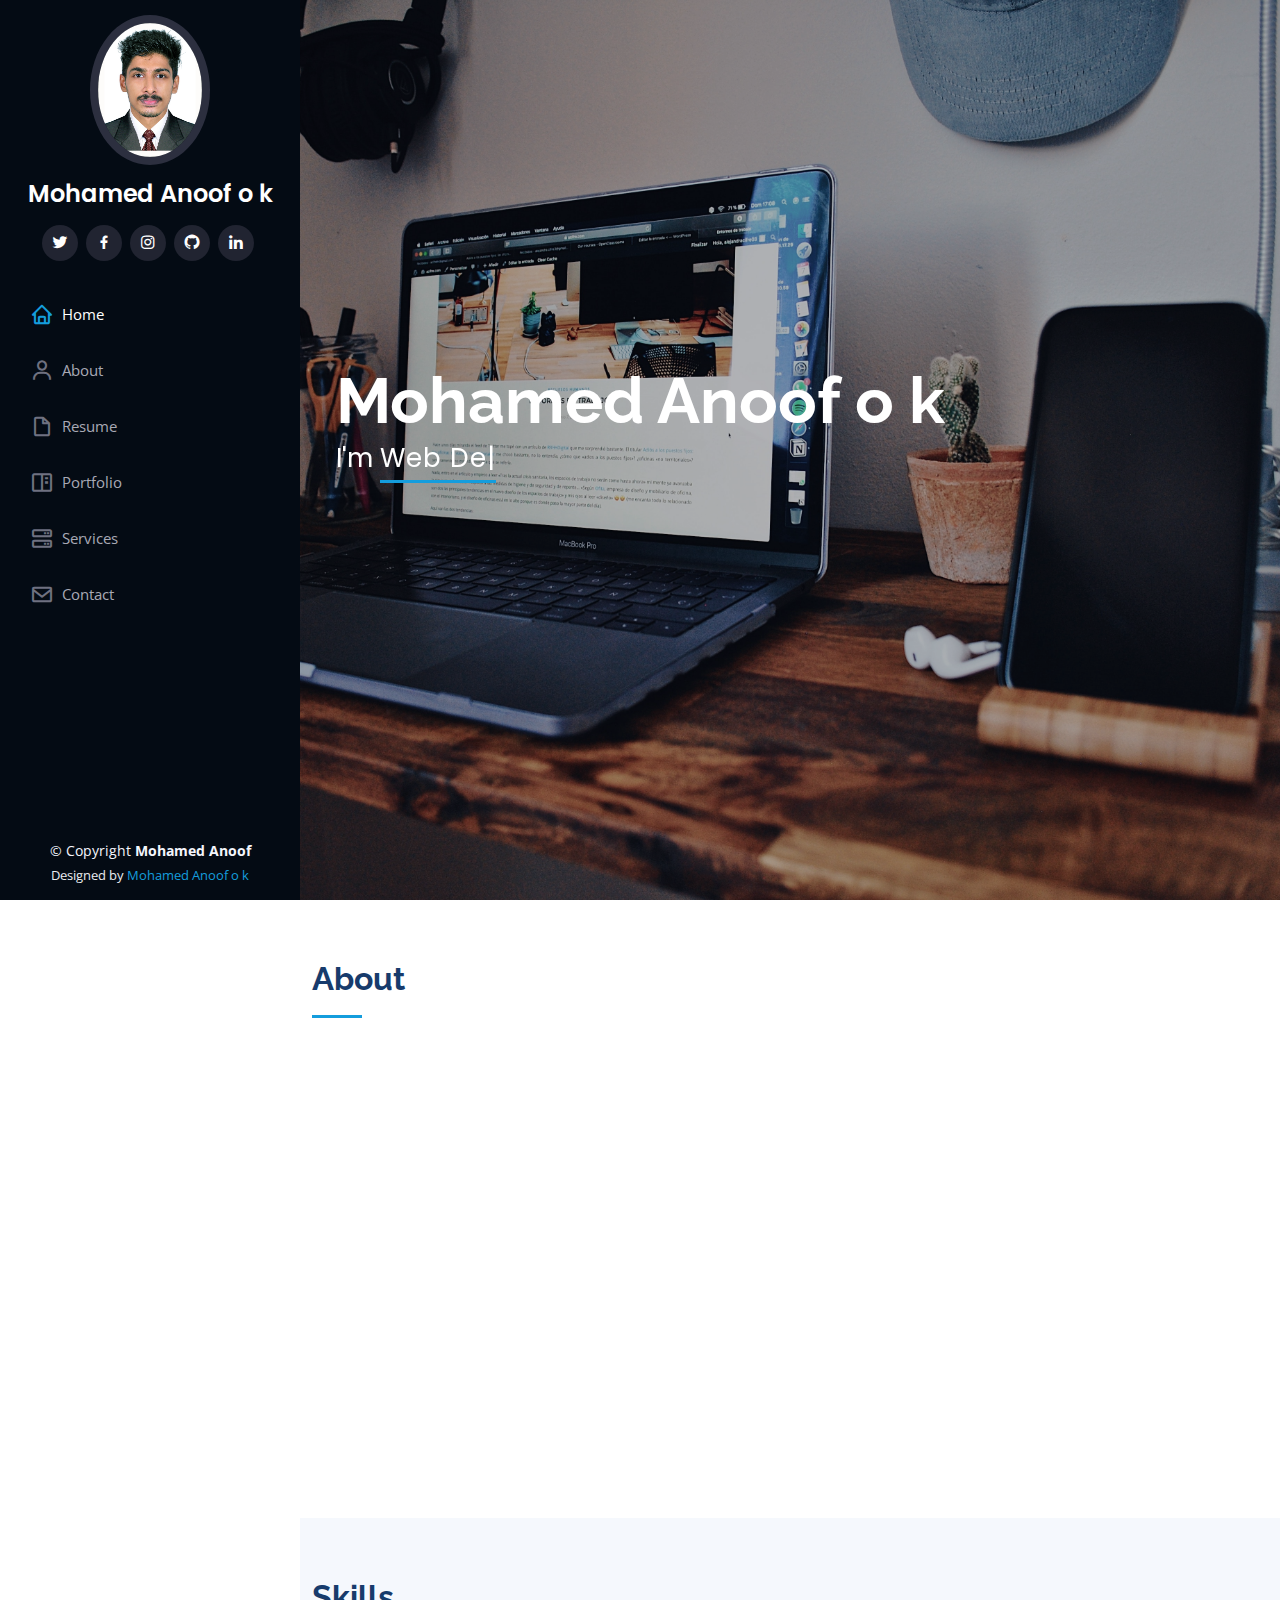
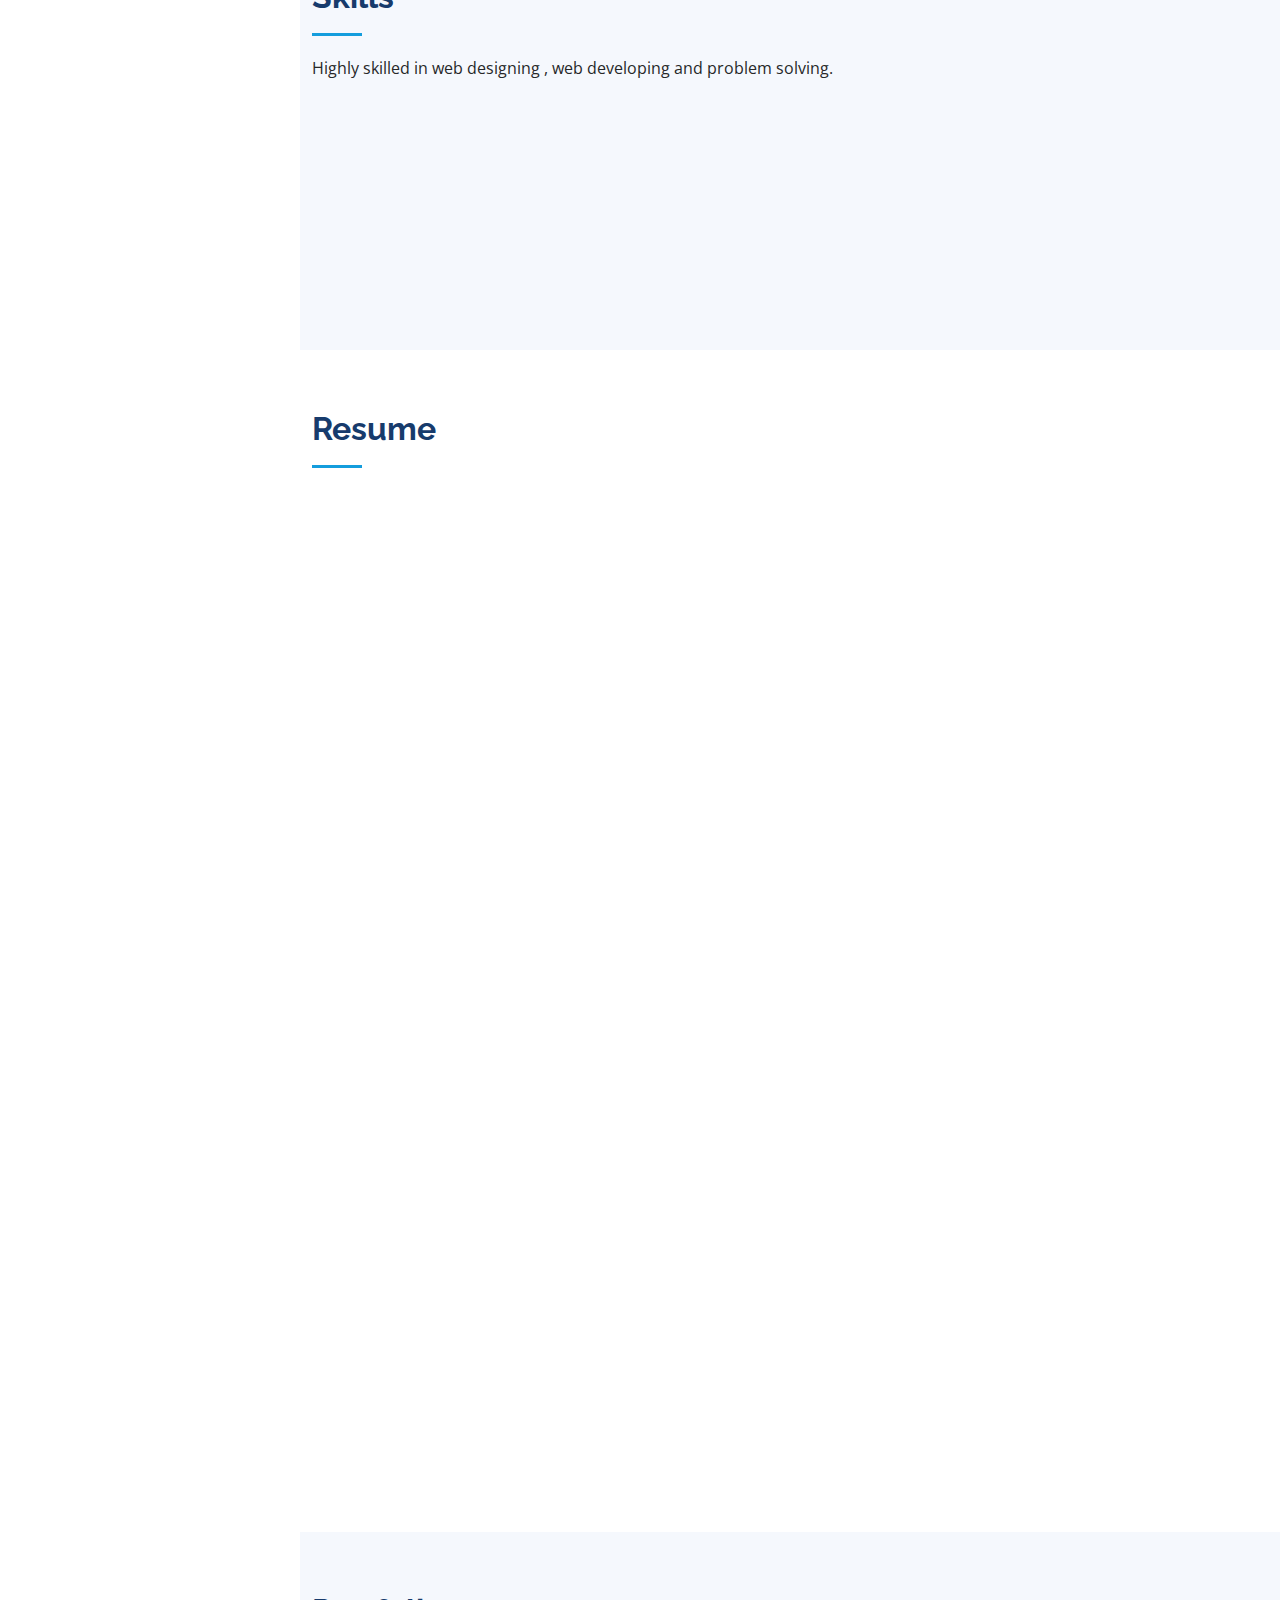
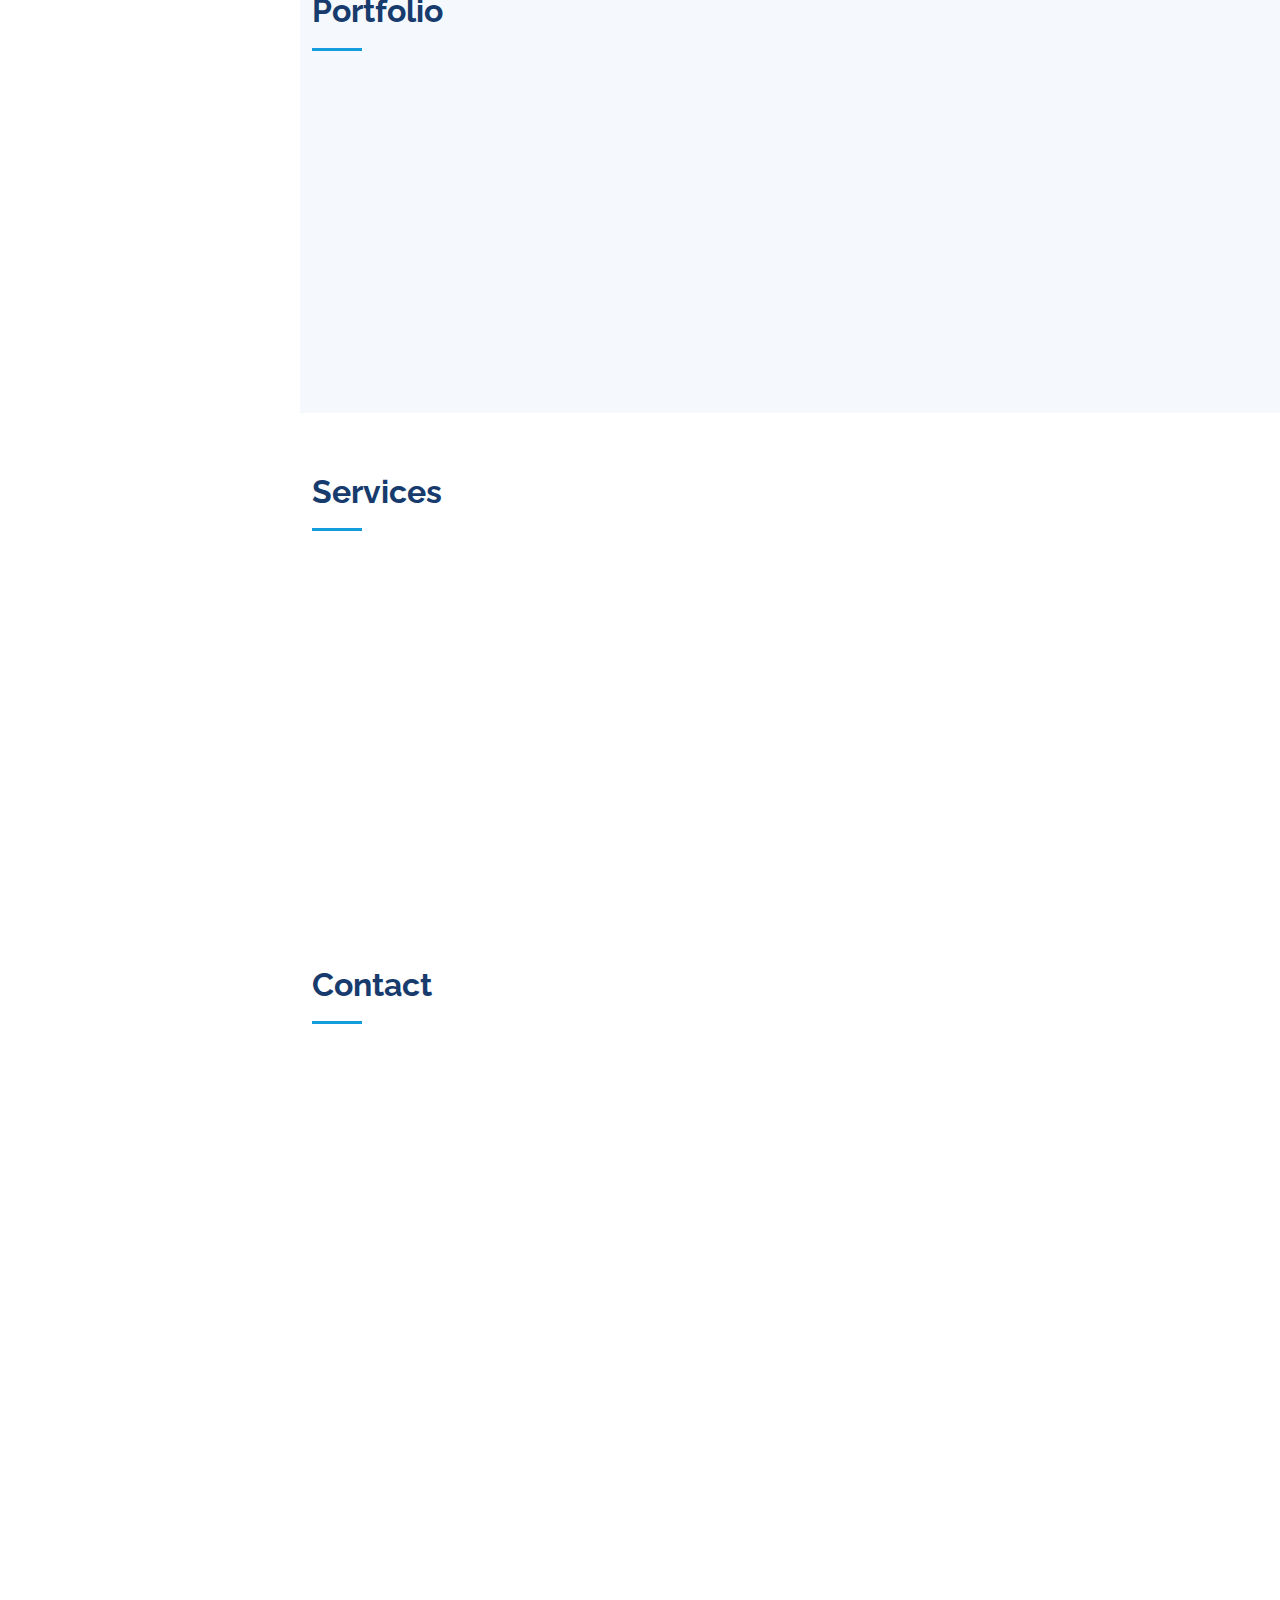
<file: index.html>
<!DOCTYPE html>
<html lang="en">

<head>
  <meta charset="utf-8">
  <meta content="width=device-width, initial-scale=1.0" name="viewport">

  <title>Mohamed Anoof o k</title>
  <meta content="" name="description">
  <meta content="" name="keywords">

  <!-- Favicons -->
  <link href="https://media-exp1.licdn.com/dms/image/D5635AQGkPk8X97HFdw/profile-framedphoto-shrink_400_400/0/1631959076231?e=1633287600&v=beta&t=yBHO5r4dBKDXmxkfJQE1LSEE_nyxsuz0KQ-moRhSyfw" rel="icon">
  <link href="https://media-exp1.licdn.com/dms/image/D5635AQGkPk8X97HFdw/profile-framedphoto-shrink_400_400/0/1631959076231?e=1633287600&v=beta&t=yBHO5r4dBKDXmxkfJQE1LSEE_nyxsuz0KQ-moRhSyfw" rel="apple-touch-icon">

  <!-- Google Fonts -->
  <link href="https://fonts.googleapis.com/css?family=Open+Sans:300,300i,400,400i,600,600i,700,700i|Raleway:300,300i,400,400i,500,500i,600,600i,700,700i|Poppins:300,300i,400,400i,500,500i,600,600i,700,700i" rel="stylesheet">

  <!-- Vendor CSS Files -->
  <link href="assets/vendor/aos/aos.css" rel="stylesheet">
  <link href="assets/vendor/bootstrap/css/bootstrap.min.css" rel="stylesheet">
  <link href="assets/vendor/bootstrap-icons/bootstrap-icons.css" rel="stylesheet">
  <link href="assets/vendor/boxicons/css/boxicons.min.css" rel="stylesheet">
  <link href="assets/vendor/glightbox/css/glightbox.min.css" rel="stylesheet">
  <link href="assets/vendor/swiper/swiper-bundle.min.css" rel="stylesheet">

  <!-- Template Main CSS File -->
  <link href="assets/css/style.css" rel="stylesheet">

  <!-- =======================================================
  * Template Name: iPortfolio - v3.5.0
  * Template URL: https://bootstrapmade.com/iportfolio-bootstrap-portfolio-websites-template/
  * Author: BootstrapMade.com
  * License: https://bootstrapmade.com/license/
  ======================================================== -->
</head>

<body>

  <!-- ======= Mobile nav toggle button ======= -->
  <i class="bi bi-list mobile-nav-toggle d-xl-none"></i>

  <!-- ======= Header ======= -->
  <header id="header">
    <div class="d-flex flex-column">

      <div class="profile">
        <img src="assets/img/Anoof OK cot pp.jpg" alt="" class="img-fluid rounded-circle">
        <h1 class="text-light"><a href="index.html">Mohamed Anoof o k</a></h1>
        <div class="social-links mt-3 text-center">
          <a href="https://twitter.com/Anoofok1" class="twitter"><i class="bx bxl-twitter"></i></a>
          <a href="https://www.facebook.com/mohamed.anoofok.7/" class="facebook"><i class="bx bxl-facebook"></i></a>
          <a href="https://www.instagram.com/anoof.ok/" class="instagram"><i class="bx bxl-instagram"></i></a>
          <a href="https://github.com/anoof-ok" class="google-plus"><i class="bx bxl-github"></i></a>
          <a href="https://www.linkedin.com/in/mohamed-anoof-o-k-63ab27164/" class="linkedin"><i class="bx bxl-linkedin"></i></a>
        </div>
      </div>

      <nav id="navbar" class="nav-menu navbar">
        <ul>
          <li><a href="#hero" class="nav-link scrollto active"><i class="bx bx-home"></i> <span>Home</span></a></li>
          <li><a href="#about" class="nav-link scrollto"><i class="bx bx-user"></i> <span>About</span></a></li>
          <li><a href="#resume" class="nav-link scrollto"><i class="bx bx-file-blank"></i> <span>Resume</span></a></li>
          <li><a href="#portfolio" class="nav-link scrollto"><i class="bx bx-book-content"></i> <span>Portfolio</span></a></li>
          <li><a href="#services" class="nav-link scrollto"><i class="bx bx-server"></i> <span>Services</span></a></li>
          <li><a href="#contact" class="nav-link scrollto"><i class="bx bx-envelope"></i> <span>Contact</span></a></li>
        </ul>
      </nav><!-- .nav-menu -->
    </div>
  </header><!-- End Header -->

  <!-- ======= Hero Section ======= -->
  <section id="hero" class="d-flex flex-column justify-content-center align-items-center">
    <div class="hero-container" data-aos="fade-in">
      <h1>Mohamed Anoof o k</h1>
      <p>I'm <span class="typed" data-typed-items="Web Designer,Web Developer, Freelancer"></span></p>
    </div>
  </section><!-- End Hero -->

  <main id="main">

    <!-- ======= About Section ======= -->
    <section id="about" class="about">
      <div class="container">

        <div class="section-title">
          <h2>About</h2>
          <p> </p>
        </div>

        <div class="row">
          <div class="col-lg-4" data-aos="fade-right">
            <img src="assets/img/Anoof OK cot pp.jpg" class="img-fluid" alt="">
          </div>
          <div class="col-lg-8 pt-4 pt-lg-0 content" data-aos="fade-left">
            <h3>UI/UX Designer &amp; Web Developer.</h3>
            <p class="fst-italic">
              <!-- p -->
              
            </p>
            <div class="row">
              <div class="col-lg-6">
                <ul>
                  <li><i class="bi bi-chevron-right"></i> <strong>Birthday:</strong> <span>1 Jan 2000</span></li>
                  <li><i class="bi bi-chevron-right"></i> <strong>Website:</strong> <span>https://anoof-ok.github.io/Anoof.ok/</span></li>
                  <li><i class="bi bi-chevron-right"></i> <strong>Phone:</strong> <span>+91 9567 776 453</span></li>
                  <li><i class="bi bi-chevron-right"></i> <strong>City:</strong> <span>Malappuram, India</span></li>
                </ul>
              </div>
              <div class="col-lg-6">
                <ul>
                  <li><i class="bi bi-chevron-right"></i> <strong>Age:</strong> <span>21</span></li>
                  <li><i class="bi bi-chevron-right"></i> <strong>Degree:</strong> <span>Bachelor</span></li>
                  <li><i class="bi bi-chevron-right"></i> <strong>PhEmailone:</strong> <span>anoofok2000@gmail.com</span></li>
                  <li><i class="bi bi-chevron-right"></i> <strong>Freelance:</strong> <span>Available</span></li>
                </ul>
              </div>
            </div>
            <p>
              <!--contents -->
            </p>
          </div>
        </div>

      </div>
    </section><!-- End About Section -->

    <!-- ======= Facts Section ======= -->
    <!-- End Facts Section -->

    <!-- ======= Skills Section ======= -->
    <section id="skills" class="skills section-bg">
      <div class="container">

        <div class="section-title">
          <h2>Skills</h2>
          <p>Highly skilled in web designing , web developing and problem solving.</p>
        </div>

        <div class="row skills-content">

          <div class="col-lg-6" data-aos="fade-up">

            <div class="progress">
              <span class="skill">HTML <i class="val">100%</i></span>
              <div class="progress-bar-wrap">
                <div class="progress-bar" role="progressbar" aria-valuenow="100" aria-valuemin="0" aria-valuemax="100"></div>
              </div>
            </div>

            <div class="progress">
              <span class="skill">JavaScript <i class="val">80%</i></span>
              <div class="progress-bar-wrap">
                <div class="progress-bar" role="progressbar" aria-valuenow="80" aria-valuemin="0" aria-valuemax="100"></div>
              </div>
            </div>

            <div class="progress">
              <span class="skill">Bootstrap <i class="val">80%</i></span>
              <div class="progress-bar-wrap">
                <div class="progress-bar" role="progressbar" aria-valuenow="80" aria-valuemin="0" aria-valuemax="100"></div>
              </div>
            </div>

          </div>

          <div class="col-lg-6" data-aos="fade-up" data-aos-delay="100">

            <div class="progress">
              <span class="skill">CSS <i class="val">90%</i></span>
              <div class="progress-bar-wrap">
                <div class="progress-bar" role="progressbar" aria-valuenow="90" aria-valuemin="0" aria-valuemax="100"></div>
              </div>
            </div>

            <div class="progress">
              <span class="skill">jQuery <i class="val">80%</i></span>
              <div class="progress-bar-wrap">
                <div class="progress-bar" role="progressbar" aria-valuenow="80" aria-valuemin="0" aria-valuemax="100"></div>
              </div>
            </div>

            <div class="progress">
              <span class="skill">Python <i class="val">70%</i></span>
              <div class="progress-bar-wrap">
                <div class="progress-bar" role="progressbar" aria-valuenow="70" aria-valuemin="0" aria-valuemax="100"></div>
              </div>
            </div>

          </div>

        </div>

      </div>
    </section><!-- End Skills Section -->

    <!-- ======= Resume Section ======= -->
    <section id="resume" class="resume">
      <div class="container">

        <div class="section-title">
          <h2>Resume</h2>
          <p><!-- para--></p>
        </div>

        <div class="row">
          <div class="col-lg-6" data-aos="fade-up">
            <h3 class="resume-title">Summary</h3>
            <div class="resume-item pb-0">
              <h4>Mohamed Anoof o k</h4>
              <p><em>A dedicated, energetic person highly skilled in web designing , problem-solving, successful working in both team and self-directed settings and also a fast learner.</em></p>
              <ul>
                <li>Malappuram , kerala , india</li>
                <li>+91 9567776453</li>
                <li>anoofok2000@gmail.com</li>
              </ul>
            </div>

            <h3 class="resume-title">Education</h3>
            <div class="resume-item">
              <h4>Bachelor of Technology</h4>
              <h5>2017 - 2021</h5>
              <p><em>MEA Engineering College</em></p>
              <p><b>Computer Science and Engineering</b></p>
              <p>6.9 CGPA</p>
            </div>
            <div class="resume-item">
              <h4>Higher Secondary Education</h4>
              <h5>2015 - 2017</h5>
              <p><em>GHSS Mankada Pallippuram</em></p>
              <p><b>Computer Science</b></p>
              <p>73%</p>
            </div>
            <div class="resume-item">
              <h4>High School Education</h4>
              <h5>2014 - 2015</h5>
              <p><em>MSP HSS Malappuram</em></p>
              <p><b>Computer science</b></p>
              <p>91%</p>

            </div>
          </div>
          <div class="col-lg-6" data-aos="fade-up" data-aos-delay="100">
            <h3 class="resume-title">Professional Experience</h3>
            <div class="resume-item">
              <h4>Intern at Quest Innovative solution</h4>
              <h5>2021 - Present</h5>
              <p><em>Calicut , , kerala , India </em></p>
              <ul>
                <li>Lead in the design, development, and implementation of the graphic, layout, and production communication materials</li>
                <li>Supervise the assessment of all graphic materials in order to ensure quality and accuracy of the design</li>
                <li>Works with various Web Designing and Web Developing Projects.</li>
                <li>Tools used - Html , Css , javascript , jQuery , Bootstrap , Python , Django , Flask , Angular , Mongo DB , ect.</li>
              </ul>
            </div>
            <div class="resume-item">
              <h4>Project Intern at RISS Technologies</h4>
              <h5>2020 - 2021</h5>
              <p><em>Calicut , kerala , India</em></p>
              <ul>
                <li>Completed my academic project Mobile voting using Blockchain Technology.</li>
                <li>Developed a voting application for the peoples to cast their vote
                  securely using Blockchain technology, the Blockchain technology
                  will ensure security and reliabilty of each vote casted.</li>
                <li>Technologies used - Blockchain Technology , Python , MySQL , Android , HTML and CSS</li>
              </ul>
            </div>
          </div>
        </div>

      </div>
    </section><!-- End Resume Section -->

    <!-- ======= Portfolio Section ======= -->
    <section id="portfolio" class="portfolio section-bg">
      <div class="container">

        <div class="section-title">
          <h2>Portfolio</h2>
          <p><!-- works --></p>
        </div>

        <div class="row" data-aos="fade-up">
          <div class="col-lg-12 d-flex justify-content-center">
            <ul id="portfolio-flters">
              <li data-filter="*" class="filter-active">All</li>
              <li data-filter=".filter-web">web</li>
              <li data-filter=".filter-app">app</li>
              <li data-filter=".filter-card">photography</li>
            </ul>
          </div>
        </div>

        <div class="row portfolio-container" data-aos="fade-up" data-aos-delay="100">

          <div class="col-lg-4 col-md-6 portfolio-item filter-web">
            <div class="portfolio-wrap">
              <img src="assets/img/portfolio/wether.png" class="img-fluid" alt="">
              <div class="portfolio-links">
                <a href="assets/img/portfolio/wether.png" data-gallery="portfolioGallery" class="portfolio-lightbox" title="web 1"><i class="bx bx-plus"></i></a>
                <a href="portfolio-details.html" title="More Details"><i class="bx bx-link"></i></a>
              </div>
            </div>
          </div>

          <div class="col-lg-4 col-md-6 portfolio-item filter-web">
            <div class="portfolio-wrap">
              <img src="assets/img/portfolio/hero.png" class="img-fluid" alt="">
              <div class="portfolio-links">
                <a href="assets/img/portfolio/hero.png" data-gallery="portfolioGallery" class="portfolio-lightbox" title="Web 2"><i class="bx bx-plus"></i></a>
                <a href="port2.html" title="More Details"><i class="bx bx-link"></i></a>
              </div>
            </div>
          </div>

          <div class="col-lg-4 col-md-6 portfolio-item filter-web">
            <div class="portfolio-wrap">
              <img src="assets/img/portfolio/century.png" class="img-fluid" alt="">
              <div class="portfolio-links">
                <a href="assets/img/portfolio/century.png" data-gallery="portfolioGallery" class="portfolio-lightbox" title="web 2"><i class="bx bx-plus"></i></a>
                <a href="port3.html" title="More Details"><i class="bx bx-link"></i></a>
              </div>
            </div>
          </div>
          <!--

          <div class="col-lg-4 col-md-6 portfolio-item filter-card">
            <div class="portfolio-wrap">
              <img src="assets/img/portfolio/IMG_20201226_185107.JPG" class="img-fluid" alt="">
              <div class="portfolio-links">
                <a href="assets/img/portfolio/IMG_20201226_185107.JPG" data-gallery="portfolioGallery" class="portfolio-lightbox" title="Picture"><i class="bx bx-plus"></i></a>
                <a href="portfolio-details.html" title="More Details"><i class="bx bx-link"></i></a>
              </div>
            </div>
          </div>

          <div class="col-lg-4 col-md-6 portfolio-item filter-web">
            <div class="portfolio-wrap">
              <img src="assets/img/portfolio/portfolio-5.jpg" class="img-fluid" alt="">
              <div class="portfolio-links">
                <a href="assets/img/portfolio/portfolio-5.jpg" data-gallery="portfolioGallery" class="portfolio-lightbox" title="Web 2"><i class="bx bx-plus"></i></a>
                <a href="portfolio-details.html" title="More Details"><i class="bx bx-link"></i></a>
              </div>
            </div>
          </div>

          <div class="col-lg-4 col-md-6 portfolio-item filter-app">
            <div class="portfolio-wrap">
              <img src="assets/img/portfolio/portfolio-6.jpg" class="img-fluid" alt="">
              <div class="portfolio-links">
                <a href="assets/img/portfolio/portfolio-6.jpg" data-gallery="portfolioGallery" class="portfolio-lightbox" title="App 3"><i class="bx bx-plus"></i></a>
                <a href="portfolio-details.html" title="More Details"><i class="bx bx-link"></i></a>
              </div>
            </div>
          </div>

          <div class="col-lg-4 col-md-6 portfolio-item filter-card">
            <div class="portfolio-wrap">
              <img src="assets/img/portfolio/portfolio-7.jpg" class="img-fluid" alt="">
              <div class="portfolio-links">
                <a href="assets/img/portfolio/portfolio-7.jpg" data-gallery="portfolioGallery" class="portfolio-lightbox" title="Card 1"><i class="bx bx-plus"></i></a>
                <a href="portfolio-details.html" title="More Details"><i class="bx bx-link"></i></a>
              </div>
            </div>
          </div>

          <div class="col-lg-4 col-md-6 portfolio-item filter-card">
            <div class="portfolio-wrap">
              <img src="assets/img/portfolio/portfolio-8.jpg" class="img-fluid" alt="">
              <div class="portfolio-links">
                <a href="assets/img/portfolio/portfolio-8.jpg" data-gallery="portfolioGallery" class="portfolio-lightbox" title="Card 3"><i class="bx bx-plus"></i></a>
                <a href="portfolio-details.html" title="More Details"><i class="bx bx-link"></i></a>
              </div>
            </div>
          </div>

          <div class="col-lg-4 col-md-6 portfolio-item filter-web">
            <div class="portfolio-wrap">
              <img src="assets/img/portfolio/portfolio-9.jpg" class="img-fluid" alt="">
              <div class="portfolio-links">
                <a href="assets/img/portfolio/portfolio-9.jpg" data-gallery="portfolioGallery" class="portfolio-lightbox" title="Web 3"><i class="bx bx-plus"></i></a>
                <a href="portfolio-details.html" title="More Details"><i class="bx bx-link"></i></a>
              </div>
            </div>
          </div>
        -->

        </div>

      </div>
    </section><!-- End Portfolio Section -->

    <!-- ======= Services Section ======= -->
    <section id="services" class="services">
      <div class="container">

        <div class="section-title">
          <h2>Services</h2>
          <p></p>
        </div>

        <div class="row">
          <div class="col-lg-4 col-md-6 icon-box" data-aos="fade-up">
            <div class="icon"><i class="bi bi-briefcase"></i></div>
            <h4 class="title"><a href="">web Designing</a></h4>
            <p class="description">My website designing services also offer the option of responsive design. However, I recommend responsive design because it supports mobile users, which can consist of shoppers using their tablet or smartphone to browse the web.</p>
          </div>
          <div class="col-lg-4 col-md-6 icon-box" data-aos="fade-up" data-aos-delay="100">
            <div class="icon"><i class="bi bi-card-checklist"></i></div>
            <h4 class="title"><a href="">Web development</a></h4>
            <p class="description">Providing fast and secure web development services</p>
          </div>
          <!--
          <div class="col-lg-4 col-md-6 icon-box" data-aos="fade-up" data-aos-delay="200">
            <div class="icon"><i class="bi bi-bar-chart"></i></div>
            <h4 class="title"><a href="">Sed ut perspiciatis</a></h4>
            <p class="description">Duis aute irure dolor in reprehenderit in voluptate velit esse cillum dolore eu fugiat nulla pariatur</p>
          </div>
          <div class="col-lg-4 col-md-6 icon-box" data-aos="fade-up" data-aos-delay="300">
            <div class="icon"><i class="bi bi-binoculars"></i></div>
            <h4 class="title"><a href="">Magni Dolores</a></h4>
            <p class="description">Excepteur sint occaecat cupidatat non proident, sunt in culpa qui officia deserunt mollit anim id est laborum</p>
          </div>
          <div class="col-lg-4 col-md-6 icon-box" data-aos="fade-up" data-aos-delay="400">
            <div class="icon"><i class="bi bi-brightness-high"></i></div>
            <h4 class="title"><a href="">Nemo Enim</a></h4>
            <p class="description">At vero eos et accusamus et iusto odio dignissimos ducimus qui blanditiis praesentium voluptatum deleniti atque</p>
          </div>
          <div class="col-lg-4 col-md-6 icon-box" data-aos="fade-up" data-aos-delay="500">
            <div class="icon"><i class="bi bi-calendar4-week"></i></div>
            <h4 class="title"><a href="">Eiusmod Tempor</a></h4>
            <p class="description">Et harum quidem rerum facilis est et expedita distinctio. Nam libero tempore, cum soluta nobis est eligendi</p>
          </div>
        -->
        </div>

      </div>
    </section><!-- End Services Section -->

    <!-- ======= Testimonials Section ======= -->
    
    
  
    <!-- End Testimonials Section -->
  

    <!-- ======= Contact Section ======= -->
    <section id="contact" class="contact">
      <div class="container">

        <div class="section-title">
          <h2>Contact</h2>
          <p></p>
        </div>

        <div class="row" data-aos="fade-in">

          <div class="col-lg-5 d-flex align-items-stretch">
            <div class="info">
              <div class="address">
                <i class="bi bi-geo-alt"></i>
                <h4>Location:</h4>
                <p>Malappuram, Kerala, india 676506</p>
              </div>

              <div class="email">
                <i class="bi bi-envelope"></i>
                <h4>Email:</h4>
                <p>anoofok2000@gmail.com.com</p>
              </div>

              <div class="phone">
                <i class="bi bi-phone"></i>
                <h4>Call:</h4>
                <p>+91 9567776453</p>
              </div>

              <iframe src="https://www.google.com/maps/embed?pb=!1m18!1m12!1m3!1d7832.163585352656!2d76.10011702432243!3d11.0324900685922!2m3!1f0!2f0!3f0!3m2!1i1024!2i768!4f13.1!3m3!1m2!1s0x3ba635465e0c63d9%3A0x57a965e652ad42b4!2sKoottilangadi%20Town%2C%20Koottilangadi%2C%20Kerala!5e0!3m2!1sen!2sin!4v1633330588289!5m2!1sen!2sin" frameborder="0" style="border:0; width: 100%; height: 290px;" allowfullscreen></iframe>
            </div>

          </div>

          <div class="col-lg-7 mt-5 mt-lg-0 d-flex align-items-stretch">
            <form action="forms/contact.php" method="post" role="form" class="php-email-form">
              <div class="row">
                <div class="form-group col-md-6">
                  <label for="name">Your Name</label>
                  <input type="text" name="name" class="form-control" id="name" required>
                </div>
                <div class="form-group col-md-6">
                  <label for="name">Your Email</label>
                  <input type="email" class="form-control" name="email" id="email" required>
                </div>
              </div>
              <div class="form-group">
                <label for="name">Subject</label>
                <input type="text" class="form-control" name="subject" id="subject" required>
              </div>
              <div class="form-group">
                <label for="name">Message</label>
                <textarea class="form-control" name="message" rows="10" required></textarea>
              </div>
              <div class="my-3">
                <div class="loading">Loading</div>
                <div class="error-message"></div>
                <div class="sent-message">Your message has been sent. Thank you!</div>
              </div>
              <div class="text-center"><button type="submit">Send Message</button></div>
            </form>
          </div>

        </div>

      </div>
    </section><!-- End Contact Section -->

  </main><!-- End #main -->

  <!-- ======= Footer ======= -->
  <footer id="footer">
    <div class="container">
      <div class="copyright">
        &copy; Copyright <strong><span>Mohamed Anoof </span></strong>
      </div>
      <div class="credits">
       
        Designed by <a href="https://bootstrapmade.com/">Mohamed Anoof o k</a>
      </div>
    </div>
  </footer><!-- End  Footer -->

  <a href="#" class="back-to-top d-flex align-items-center justify-content-center"><i class="bi bi-arrow-up-short"></i></a>

  <!-- Vendor JS Files -->
  <script src="assets/vendor/aos/aos.js"></script>
  <script src="assets/vendor/bootstrap/js/bootstrap.bundle.min.js"></script>
  <script src="assets/vendor/glightbox/js/glightbox.min.js"></script>
  <script src="assets/vendor/isotope-layout/isotope.pkgd.min.js"></script>
  <script src="assets/vendor/php-email-form/validate.js"></script>
  <script src="assets/vendor/purecounter/purecounter.js"></script>
  <script src="assets/vendor/swiper/swiper-bundle.min.js"></script>
  <script src="assets/vendor/typed.js/typed.min.js"></script>
  <script src="assets/vendor/waypoints/noframework.waypoints.js"></script>

  <!-- Template Main JS File -->
  <script src="assets/js/main.js"></script>

</body>

</html>
</file>
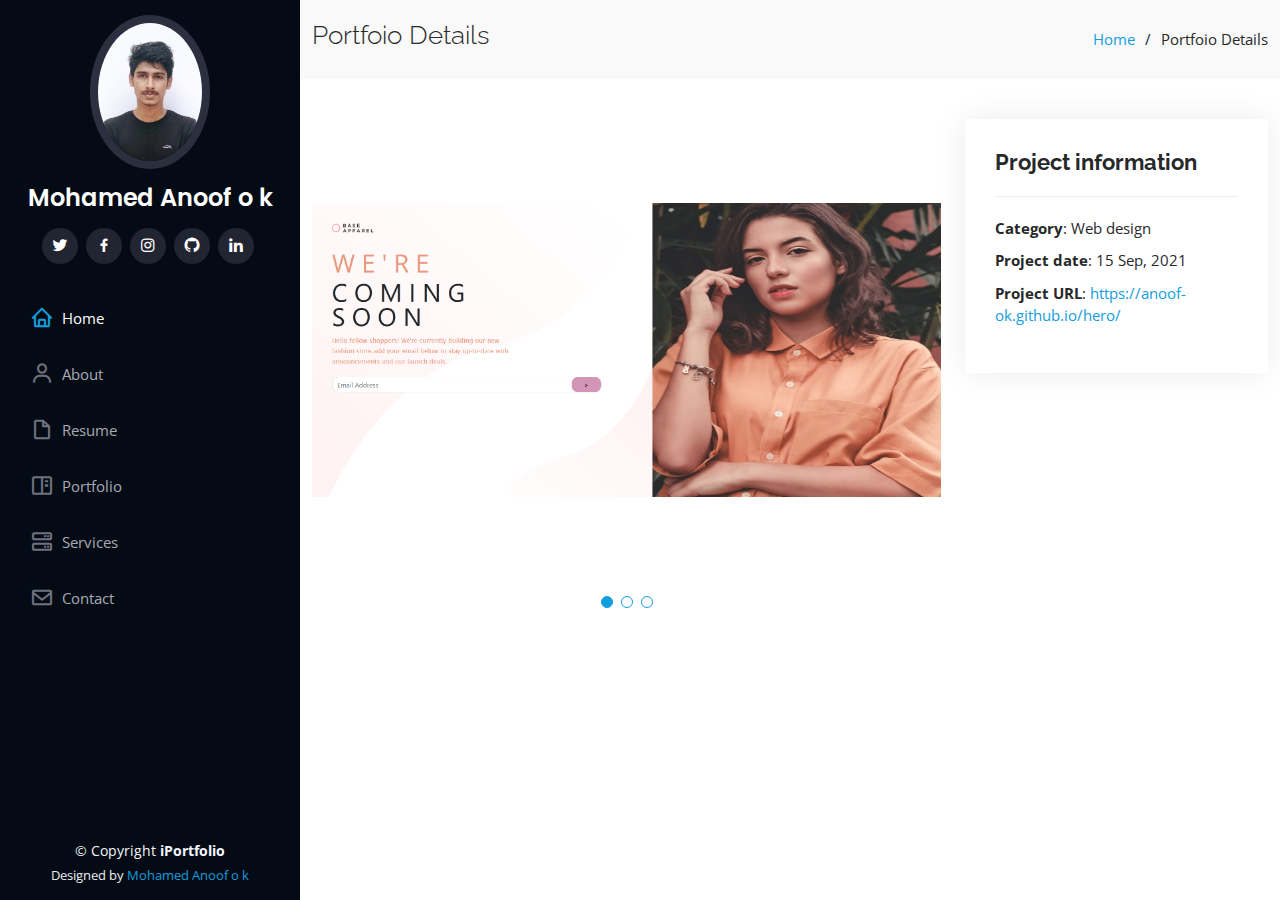
<file: port2.html>
<!DOCTYPE html>
<html lang="en">

<head>
  <meta charset="utf-8">
  <meta content="width=device-width, initial-scale=1.0" name="viewport">

  <title>Portfolio Details</title>
  <meta content="" name="description">
  <meta content="" name="keywords">

  <!-- Favicons -->
  <link href="assets/img/favicon.png" rel="icon">
  <link href="assets/img/apple-touch-icon.png" rel="apple-touch-icon">

  <!-- Google Fonts -->
  <link href="https://fonts.googleapis.com/css?family=Open+Sans:300,300i,400,400i,600,600i,700,700i|Raleway:300,300i,400,400i,500,500i,600,600i,700,700i|Poppins:300,300i,400,400i,500,500i,600,600i,700,700i" rel="stylesheet">

  <!-- Vendor CSS Files -->
  <link href="assets/vendor/aos/aos.css" rel="stylesheet">
  <link href="assets/vendor/bootstrap/css/bootstrap.min.css" rel="stylesheet">
  <link href="assets/vendor/bootstrap-icons/bootstrap-icons.css" rel="stylesheet">
  <link href="assets/vendor/boxicons/css/boxicons.min.css" rel="stylesheet">
  <link href="assets/vendor/glightbox/css/glightbox.min.css" rel="stylesheet">
  <link href="assets/vendor/swiper/swiper-bundle.min.css" rel="stylesheet">

  <!-- Template Main CSS File -->
  <link href="assets/css/style.css" rel="stylesheet">

  <!-- =======================================================
  * Template Name: iPortfolio - v3.5.0
  * Template URL: https://bootstrapmade.com/iportfolio-bootstrap-portfolio-websites-template/
  * Author: BootstrapMade.com
  * License: https://bootstrapmade.com/license/
  ======================================================== -->
</head>

<body>

  <!-- ======= Mobile nav toggle button ======= -->
  <i class="bi bi-list mobile-nav-toggle d-xl-none"></i>

  <!-- ======= Header ======= -->
  <header id="header">
    <div class="d-flex flex-column">

      <div class="profile">
        <img src="assets/img/Anoof.jpg" alt="" class="img-fluid rounded-circle">
        <h1 class="text-light"><a href="index.html">Mohamed Anoof o k</a></h1>
        <div class="social-links mt-3 text-center">
          <a href="https://twitter.com/Anoofok1" class="twitter"><i class="bx bxl-twitter"></i></a>
          <a href="https://www.facebook.com/mohamed.anoofok.7/" class="facebook"><i class="bx bxl-facebook"></i></a>
          <a href="https://www.instagram.com/anoof.ok/" class="instagram"><i class="bx bxl-instagram"></i></a>
          <a href="https://github.com/anoof-ok" class="google-plus"><i class="bx bxl-github"></i></a>
          <a href="linkedin.com/in/mohamed-anoof-o-k-63ab27164" class="linkedin"><i class="bx bxl-linkedin"></i></a>
        </div>
      </div>

      <nav id="navbar" class="nav-menu navbar">
        <ul>
          <li><a href="#hero" class="nav-link scrollto active"><i class="bx bx-home"></i> <span>Home</span></a></li>
          <li><a href="#about" class="nav-link scrollto"><i class="bx bx-user"></i> <span>About</span></a></li>
          <li><a href="#resume" class="nav-link scrollto"><i class="bx bx-file-blank"></i> <span>Resume</span></a></li>
          <li><a href="#portfolio" class="nav-link scrollto"><i class="bx bx-book-content"></i> <span>Portfolio</span></a></li>
          <li><a href="#services" class="nav-link scrollto"><i class="bx bx-server"></i> <span>Services</span></a></li>
          <li><a href="#contact" class="nav-link scrollto"><i class="bx bx-envelope"></i> <span>Contact</span></a></li>
        </ul>
      </nav><!-- .nav-menu -->
    </div>
  </header><!-- End Header -->

  <main id="main">

    <!-- ======= Breadcrumbs ======= -->
    <section id="breadcrumbs" class="breadcrumbs">
      <div class="container">

        <div class="d-flex justify-content-between align-items-center">
          <h2>Portfoio Details</h2>
          <ol>
            <li><a href="index.html">Home</a></li>
            <li>Portfoio Details</li>
          </ol>
        </div>

      </div>
    </section><!-- End Breadcrumbs -->

    <!-- ======= Portfolio Details Section ======= -->
    <section id="portfolio-details" class="portfolio-details">
      <div class="container">

        <div class="row gy-4">

          <div class="col-lg-8">
            <div class="portfolio-details-slider swiper">
              <div class="swiper-wrapper align-items-center">

                <div class="swiper-slide">
                  <img src="assets/img/portfolio/hero.png" alt="">
                </div>

                <div class="swiper-slide">
                  <img src="assets/img/portfolio/hero3.jpg" alt="">
                </div>

                <div class="swiper-slide">
                  <img src="assets/img/portfolio/hero.jpg" alt="">
                </div>

              </div>
              <div class="swiper-pagination"></div>
            </div>
          </div>

          <div class="col-lg-4">
            <div class="portfolio-info">
              <h3>Project information</h3>
              <ul>
                <li><strong>Category</strong>: Web design</li>
                
                <li><strong>Project date</strong>: 15 Sep, 2021</li>
                <li><strong>Project URL</strong>: <a href="https://anoof-ok.github.io/hero/">https://anoof-ok.github.io/hero/</a></li>
              </ul>
            </div>
            <!---
            <div class="portfolio-description">
              <h2>This is an example of portfolio detail</h2>
              <p>
                Autem ipsum nam porro corporis rerum. Quis eos dolorem eos itaque inventore commodi labore quia quia. Exercitationem repudiandae officiis neque suscipit non officia eaque itaque enim. Voluptatem officia accusantium nesciunt est omnis tempora consectetur dignissimos. Sequi nulla at esse enim cum deserunt eius.
              </p>
            </div>
          -->
          </div>

        </div>

      </div>
    </section><!-- End Portfolio Details Section -->
    

  </main><!-- End #main -->

  <!-- ======= Footer ======= -->
  <footer id="footer">
    <div class="container">
      <div class="copyright">
        &copy; Copyright <strong><span>iPortfolio</span></strong>
      </div>
      <div class="credits">
        <!-- All the links in the footer should remain intact. -->
        <!-- You can delete the links only if you purchased the pro version. -->
        <!-- Licensing information: https://bootstrapmade.com/license/ -->
        <!-- Purchase the pro version with working PHP/AJAX contact form: https://bootstrapmade.com/iportfolio-bootstrap-portfolio-websites-template/ -->
        Designed by <a href="https://bootstrapmade.com/">Mohamed Anoof o k</a>
      </div>
    </div>
  </footer><!-- End  Footer -->

  <a href="#" class="back-to-top d-flex align-items-center justify-content-center"><i class="bi bi-arrow-up-short"></i></a>

  <!-- Vendor JS Files -->
  <script src="assets/vendor/aos/aos.js"></script>
  <script src="assets/vendor/bootstrap/js/bootstrap.bundle.min.js"></script>
  <script src="assets/vendor/glightbox/js/glightbox.min.js"></script>
  <script src="assets/vendor/isotope-layout/isotope.pkgd.min.js"></script>
  <script src="assets/vendor/php-email-form/validate.js"></script>
  <script src="assets/vendor/purecounter/purecounter.js"></script>
  <script src="assets/vendor/swiper/swiper-bundle.min.js"></script>
  <script src="assets/vendor/typed.js/typed.min.js"></script>
  <script src="assets/vendor/waypoints/noframework.waypoints.js"></script>

  <!-- Template Main JS File -->
  <script src="assets/js/main.js"></script>

</body>

</html>
</file>
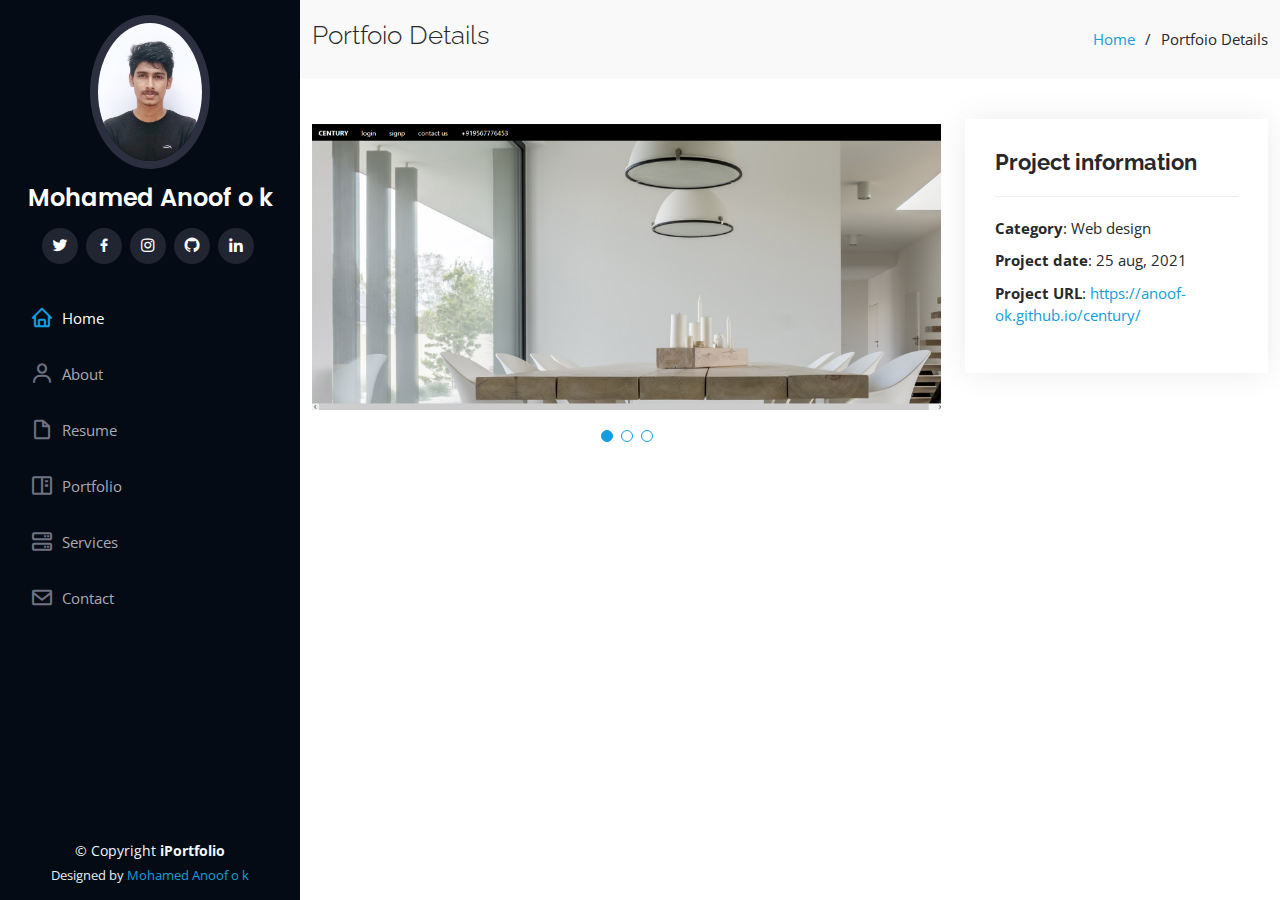
<file: port3.html>
<!DOCTYPE html>
<html lang="en">

<head>
  <meta charset="utf-8">
  <meta content="width=device-width, initial-scale=1.0" name="viewport">

  <title>Portfolio Details</title>
  <meta content="" name="description">
  <meta content="" name="keywords">

  <!-- Favicons -->
  <link href="assets/img/favicon.png" rel="icon">
  <link href="assets/img/apple-touch-icon.png" rel="apple-touch-icon">

  <!-- Google Fonts -->
  <link href="https://fonts.googleapis.com/css?family=Open+Sans:300,300i,400,400i,600,600i,700,700i|Raleway:300,300i,400,400i,500,500i,600,600i,700,700i|Poppins:300,300i,400,400i,500,500i,600,600i,700,700i" rel="stylesheet">

  <!-- Vendor CSS Files -->
  <link href="assets/vendor/aos/aos.css" rel="stylesheet">
  <link href="assets/vendor/bootstrap/css/bootstrap.min.css" rel="stylesheet">
  <link href="assets/vendor/bootstrap-icons/bootstrap-icons.css" rel="stylesheet">
  <link href="assets/vendor/boxicons/css/boxicons.min.css" rel="stylesheet">
  <link href="assets/vendor/glightbox/css/glightbox.min.css" rel="stylesheet">
  <link href="assets/vendor/swiper/swiper-bundle.min.css" rel="stylesheet">

  <!-- Template Main CSS File -->
  <link href="assets/css/style.css" rel="stylesheet">

  <!-- =======================================================
  * Template Name: iPortfolio - v3.5.0
  * Template URL: https://bootstrapmade.com/iportfolio-bootstrap-portfolio-websites-template/
  * Author: BootstrapMade.com
  * License: https://bootstrapmade.com/license/
  ======================================================== -->
</head>

<body>

  <!-- ======= Mobile nav toggle button ======= -->
  <i class="bi bi-list mobile-nav-toggle d-xl-none"></i>

  <!-- ======= Header ======= -->
  <header id="header">
    <div class="d-flex flex-column">

      <div class="profile">
        <img src="assets/img/Anoof.jpg" alt="" class="img-fluid rounded-circle">
        <h1 class="text-light"><a href="index.html">Mohamed Anoof o k</a></h1>
        <div class="social-links mt-3 text-center">
          <a href="https://twitter.com/Anoofok1" class="twitter"><i class="bx bxl-twitter"></i></a>
          <a href="https://www.facebook.com/mohamed.anoofok.7/" class="facebook"><i class="bx bxl-facebook"></i></a>
          <a href="https://www.instagram.com/anoof.ok/" class="instagram"><i class="bx bxl-instagram"></i></a>
          <a href="https://github.com/anoof-ok" class="google-plus"><i class="bx bxl-github"></i></a>
          <a href="https://www.linkedin.com/in/mohamed-anoof-o-k-63ab27164/" class="linkedin"><i class="bx bxl-linkedin"></i></a>
        </div>
      </div>

      <nav id="navbar" class="nav-menu navbar">
        <ul>
          <li><a href="#hero" class="nav-link scrollto active"><i class="bx bx-home"></i> <span>Home</span></a></li>
          <li><a href="#about" class="nav-link scrollto"><i class="bx bx-user"></i> <span>About</span></a></li>
          <li><a href="#resume" class="nav-link scrollto"><i class="bx bx-file-blank"></i> <span>Resume</span></a></li>
          <li><a href="#portfolio" class="nav-link scrollto"><i class="bx bx-book-content"></i> <span>Portfolio</span></a></li>
          <li><a href="#services" class="nav-link scrollto"><i class="bx bx-server"></i> <span>Services</span></a></li>
          <li><a href="#contact" class="nav-link scrollto"><i class="bx bx-envelope"></i> <span>Contact</span></a></li>
        </ul>
      </nav><!-- .nav-menu -->
    </div>
  </header><!-- End Header -->

  <main id="main">

    <!-- ======= Breadcrumbs ======= -->
    <section id="breadcrumbs" class="breadcrumbs">
      <div class="container">

        <div class="d-flex justify-content-between align-items-center">
          <h2>Portfoio Details</h2>
          <ol>
            <li><a href="index.html">Home</a></li>
            <li>Portfoio Details</li>
          </ol>
        </div>

      </div>
    </section><!-- End Breadcrumbs -->

    <!-- ======= Portfolio Details Section ======= -->
    <section id="portfolio-details" class="portfolio-details">
      <div class="container">

        <div class="row gy-4">

          <div class="col-lg-8">
            <div class="portfolio-details-slider swiper">
              <div class="swiper-wrapper align-items-center">

                <div class="swiper-slide">
                  <img src="assets/img/portfolio/century.png" alt="">
                </div>

                <div class="swiper-slide">
                  <img src="assets/img/portfolio/century1.png" alt="">
                </div>

                <div class="swiper-slide">
                  <img src="assets/img/portfolio/century2.png" alt="">
                </div>

              </div>
              <div class="swiper-pagination"></div>
            </div>
          </div>

          <div class="col-lg-4">
            <div class="portfolio-info">
              <h3>Project information</h3>
              <ul>
                <li><strong>Category</strong>: Web design</li>
                
                <li><strong>Project date</strong>: 25 aug, 2021</li>
                <li><strong>Project URL</strong>: <a href="https://anoof-ok.github.io/century/">https://anoof-ok.github.io/century/</a></li>
              </ul>
            </div>
            <!---
            <div class="portfolio-description">
              <h2>This is an example of portfolio detail</h2>
              <p>
                Autem ipsum nam porro corporis rerum. Quis eos dolorem eos itaque inventore commodi labore quia quia. Exercitationem repudiandae officiis neque suscipit non officia eaque itaque enim. Voluptatem officia accusantium nesciunt est omnis tempora consectetur dignissimos. Sequi nulla at esse enim cum deserunt eius.
              </p>
            </div>
          -->
          </div>

        </div>

      </div>
    </section><!-- End Portfolio Details Section -->
    

  </main><!-- End #main -->

  <!-- ======= Footer ======= -->
  <footer id="footer">
    <div class="container">
      <div class="copyright">
        &copy; Copyright <strong><span>iPortfolio</span></strong>
      </div>
      <div class="credits">
        <!-- All the links in the footer should remain intact. -->
        <!-- You can delete the links only if you purchased the pro version. -->
        <!-- Licensing information: https://bootstrapmade.com/license/ -->
        <!-- Purchase the pro version with working PHP/AJAX contact form: https://bootstrapmade.com/iportfolio-bootstrap-portfolio-websites-template/ -->
        Designed by <a href="https://bootstrapmade.com/">Mohamed Anoof o k</a>
      </div>
    </div>
  </footer><!-- End  Footer -->

  <a href="#" class="back-to-top d-flex align-items-center justify-content-center"><i class="bi bi-arrow-up-short"></i></a>

  <!-- Vendor JS Files -->
  <script src="assets/vendor/aos/aos.js"></script>
  <script src="assets/vendor/bootstrap/js/bootstrap.bundle.min.js"></script>
  <script src="assets/vendor/glightbox/js/glightbox.min.js"></script>
  <script src="assets/vendor/isotope-layout/isotope.pkgd.min.js"></script>
  <script src="assets/vendor/php-email-form/validate.js"></script>
  <script src="assets/vendor/purecounter/purecounter.js"></script>
  <script src="assets/vendor/swiper/swiper-bundle.min.js"></script>
  <script src="assets/vendor/typed.js/typed.min.js"></script>
  <script src="assets/vendor/waypoints/noframework.waypoints.js"></script>

  <!-- Template Main JS File -->
  <script src="assets/js/main.js"></script>

</body>

</html>
</file>
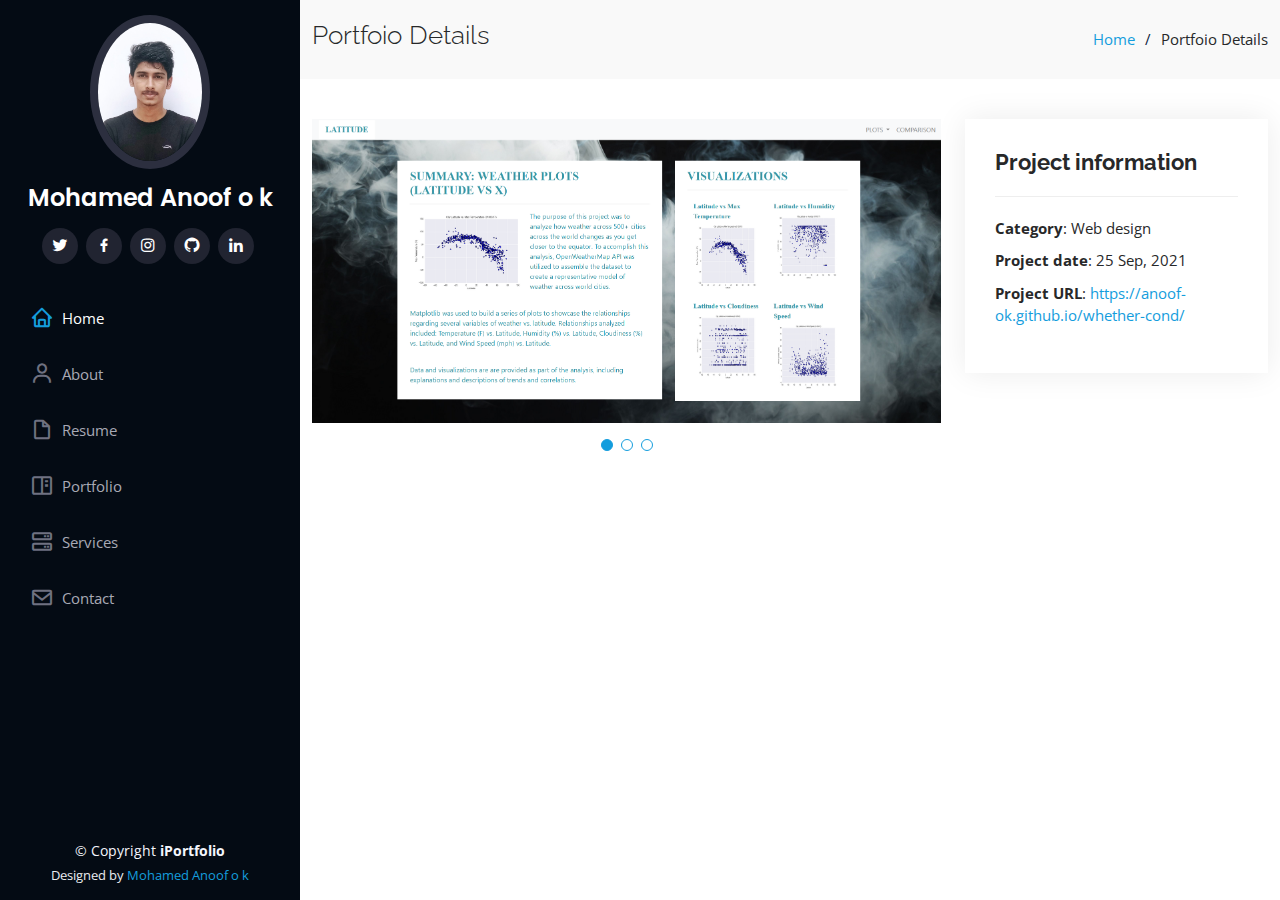
<file: portfolio-details.html>
<!DOCTYPE html>
<html lang="en">

<head>
  <meta charset="utf-8">
  <meta content="width=device-width, initial-scale=1.0" name="viewport">

  <title>Portfolio Details - iPortfolio Bootstrap Template</title>
  <meta content="" name="description">
  <meta content="" name="keywords">

  <!-- Favicons -->
  <link href="assets/img/favicon.png" rel="icon">
  <link href="assets/img/apple-touch-icon.png" rel="apple-touch-icon">

  <!-- Google Fonts -->
  <link href="https://fonts.googleapis.com/css?family=Open+Sans:300,300i,400,400i,600,600i,700,700i|Raleway:300,300i,400,400i,500,500i,600,600i,700,700i|Poppins:300,300i,400,400i,500,500i,600,600i,700,700i" rel="stylesheet">

  <!-- Vendor CSS Files -->
  <link href="assets/vendor/aos/aos.css" rel="stylesheet">
  <link href="assets/vendor/bootstrap/css/bootstrap.min.css" rel="stylesheet">
  <link href="assets/vendor/bootstrap-icons/bootstrap-icons.css" rel="stylesheet">
  <link href="assets/vendor/boxicons/css/boxicons.min.css" rel="stylesheet">
  <link href="assets/vendor/glightbox/css/glightbox.min.css" rel="stylesheet">
  <link href="assets/vendor/swiper/swiper-bundle.min.css" rel="stylesheet">

  <!-- Template Main CSS File -->
  <link href="assets/css/style.css" rel="stylesheet">

  <!-- =======================================================
  * Template Name: iPortfolio - v3.5.0
  * Template URL: https://bootstrapmade.com/iportfolio-bootstrap-portfolio-websites-template/
  * Author: BootstrapMade.com
  * License: https://bootstrapmade.com/license/
  ======================================================== -->
</head>

<body>

  <!-- ======= Mobile nav toggle button ======= -->
  <i class="bi bi-list mobile-nav-toggle d-xl-none"></i>

  <!-- ======= Header ======= -->
  <header id="header">
    <div class="d-flex flex-column">

      <div class="profile">
        <img src="assets/img/Anoof.jpg" alt="" class="img-fluid rounded-circle">
        <h1 class="text-light"><a href="index.html">Mohamed Anoof o k</a></h1>
        <div class="social-links mt-3 text-center">
          <a href="https://twitter.com/Anoofok1" class="twitter"><i class="bx bxl-twitter"></i></a>
          <a href="https://www.facebook.com/mohamed.anoofok.7/" class="facebook"><i class="bx bxl-facebook"></i></a>
          <a href="https://www.instagram.com/anoof.ok/" class="instagram"><i class="bx bxl-instagram"></i></a>
          <a href="https://github.com/anoof-ok" class="google-plus"><i class="bx bxl-github"></i></a>
          <a href="linkedin.com/in/mohamed-anoof-o-k-63ab27164" class="linkedin"><i class="bx bxl-linkedin"></i></a>
        </div>
      </div>

      <nav id="navbar" class="nav-menu navbar">
        <ul>
          <li><a href="#hero" class="nav-link scrollto active"><i class="bx bx-home"></i> <span>Home</span></a></li>
          <li><a href="#about" class="nav-link scrollto"><i class="bx bx-user"></i> <span>About</span></a></li>
          <li><a href="#resume" class="nav-link scrollto"><i class="bx bx-file-blank"></i> <span>Resume</span></a></li>
          <li><a href="#portfolio" class="nav-link scrollto"><i class="bx bx-book-content"></i> <span>Portfolio</span></a></li>
          <li><a href="#services" class="nav-link scrollto"><i class="bx bx-server"></i> <span>Services</span></a></li>
          <li><a href="#contact" class="nav-link scrollto"><i class="bx bx-envelope"></i> <span>Contact</span></a></li>
        </ul>
      </nav><!-- .nav-menu -->
    </div>
  </header><!-- End Header -->

  <main id="main">

    <!-- ======= Breadcrumbs ======= -->
    <section id="breadcrumbs" class="breadcrumbs">
      <div class="container">

        <div class="d-flex justify-content-between align-items-center">
          <h2>Portfoio Details</h2>
          <ol>
            <li><a href="index.html">Home</a></li>
            <li>Portfoio Details</li>
          </ol>
        </div>

      </div>
    </section><!-- End Breadcrumbs -->

    <!-- ======= Portfolio Details Section ======= -->
    <section id="portfolio-details" class="portfolio-details">
      <div class="container">

        <div class="row gy-4">

          <div class="col-lg-8">
            <div class="portfolio-details-slider swiper">
              <div class="swiper-wrapper align-items-center">

                <div class="swiper-slide">
                  <img src="assets/img/portfolio/wether.png" alt="">
                </div>

                <div class="swiper-slide">
                  <img src="assets/img/portfolio/wether2 (2).png" alt="">
                </div>

                <div class="swiper-slide">
                  <img src="assets/img/portfolio/wether3.png" alt="">
                </div>

              </div>
              <div class="swiper-pagination"></div>
            </div>
          </div>

          <div class="col-lg-4">
            <div class="portfolio-info">
              <h3>Project information</h3>
              <ul>
                <li><strong>Category</strong>: Web design</li>
                
                <li><strong>Project date</strong>: 25 Sep, 2021</li>
                <li><strong>Project URL</strong>: <a href="https://anoof-ok.github.io/whether-cond/">https://anoof-ok.github.io/whether-cond/</a></li>
              </ul>
            </div>
            <!---
            <div class="portfolio-description">
              <h2>This is an example of portfolio detail</h2>
              <p>
                Autem ipsum nam porro corporis rerum. Quis eos dolorem eos itaque inventore commodi labore quia quia. Exercitationem repudiandae officiis neque suscipit non officia eaque itaque enim. Voluptatem officia accusantium nesciunt est omnis tempora consectetur dignissimos. Sequi nulla at esse enim cum deserunt eius.
              </p>
            </div>
          -->
          </div>

        </div>

      </div>
    </section><!-- End Portfolio Details Section -->
    

  </main><!-- End #main -->

  <!-- ======= Footer ======= -->
  <footer id="footer">
    <div class="container">
      <div class="copyright">
        &copy; Copyright <strong><span>iPortfolio</span></strong>
      </div>
      <div class="credits">
        <!-- All the links in the footer should remain intact. -->
        <!-- You can delete the links only if you purchased the pro version. -->
        <!-- Licensing information: https://bootstrapmade.com/license/ -->
        <!-- Purchase the pro version with working PHP/AJAX contact form: https://bootstrapmade.com/iportfolio-bootstrap-portfolio-websites-template/ -->
        Designed by <a href="https://bootstrapmade.com/">Mohamed Anoof o k</a>
      </div>
    </div>
  </footer><!-- End  Footer -->

  <a href="#" class="back-to-top d-flex align-items-center justify-content-center"><i class="bi bi-arrow-up-short"></i></a>

  <!-- Vendor JS Files -->
  <script src="assets/vendor/aos/aos.js"></script>
  <script src="assets/vendor/bootstrap/js/bootstrap.bundle.min.js"></script>
  <script src="assets/vendor/glightbox/js/glightbox.min.js"></script>
  <script src="assets/vendor/isotope-layout/isotope.pkgd.min.js"></script>
  <script src="assets/vendor/php-email-form/validate.js"></script>
  <script src="assets/vendor/purecounter/purecounter.js"></script>
  <script src="assets/vendor/swiper/swiper-bundle.min.js"></script>
  <script src="assets/vendor/typed.js/typed.min.js"></script>
  <script src="assets/vendor/waypoints/noframework.waypoints.js"></script>

  <!-- Template Main JS File -->
  <script src="assets/js/main.js"></script>

</body>

</html>
</file>
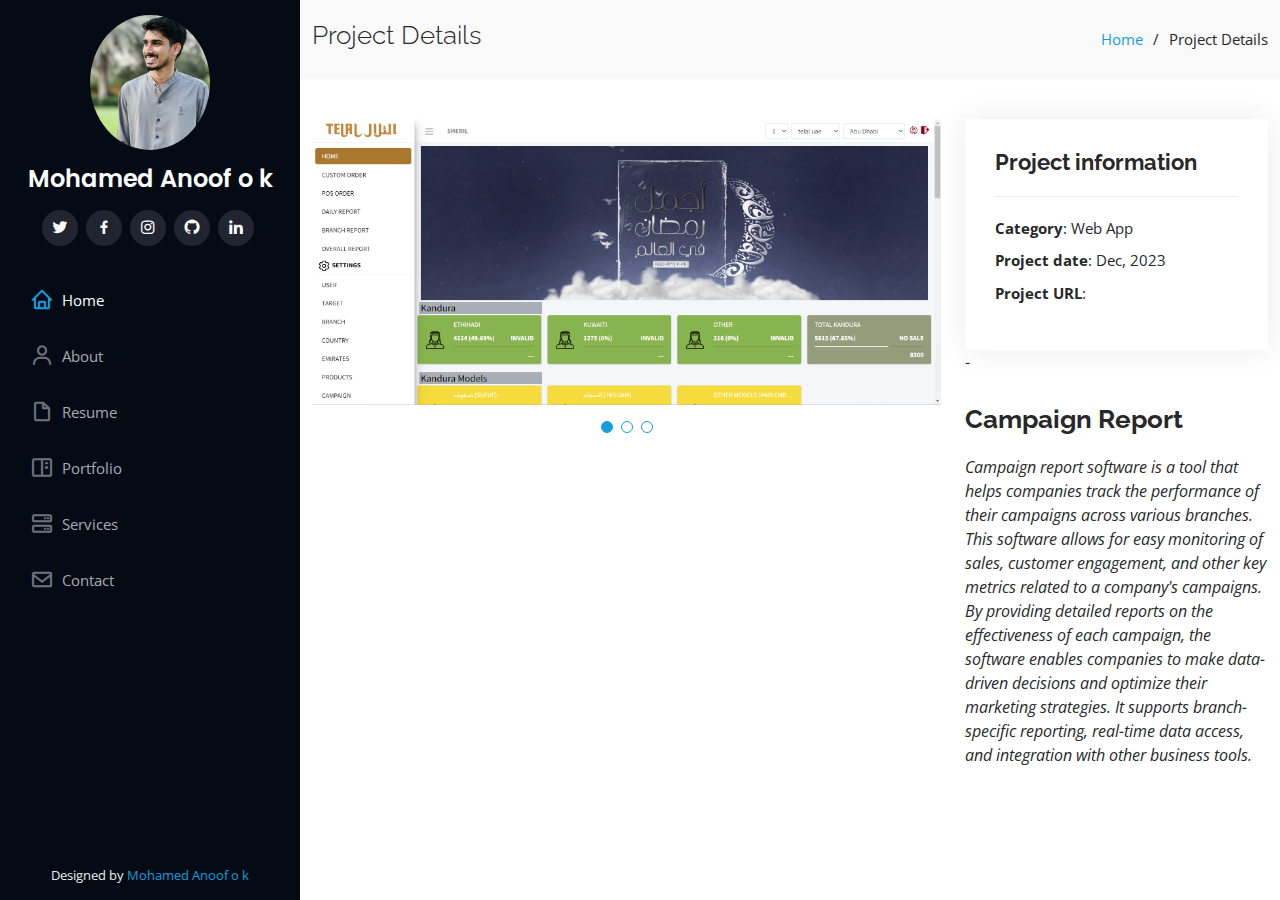
<file: project1.html>
<!DOCTYPE html>
<html lang="en">

<head>
  <meta charset="utf-8">
  <meta content="width=device-width, initial-scale=1.0" name="viewport">

  <title>Detail</title>
  <meta content="" name="description">
  <meta content="" name="keywords">

  <!-- Favicons -->
  <!-- <link href="assets/img/favicon.png" rel="icon"> -->
  <link href="assets/img/apple-touch-icon.png" rel="apple-touch-icon">

  <!-- Google Fonts -->
  <link href="https://fonts.googleapis.com/css?family=Open+Sans:300,300i,400,400i,600,600i,700,700i|Raleway:300,300i,400,400i,500,500i,600,600i,700,700i|Poppins:300,300i,400,400i,500,500i,600,600i,700,700i" rel="stylesheet">

  <!-- Vendor CSS Files -->
  <link href="assets/vendor/aos/aos.css" rel="stylesheet">
  <link href="assets/vendor/bootstrap/css/bootstrap.min.css" rel="stylesheet">
  <link href="assets/vendor/bootstrap-icons/bootstrap-icons.css" rel="stylesheet">
  <link href="assets/vendor/boxicons/css/boxicons.min.css" rel="stylesheet">
  <link href="assets/vendor/glightbox/css/glightbox.min.css" rel="stylesheet">
  <link href="assets/vendor/swiper/swiper-bundle.min.css" rel="stylesheet">

  <!-- Template Main CSS File -->
  <link href="assets/css/style.css" rel="stylesheet">

  <!-- =======================================================
  * Template Name: iPortfolio - v3.5.0
  * Template URL: https://bootstrapmade.com/iportfolio-bootstrap-portfolio-websites-template/
  * Author: BootstrapMade.com
  * License: https://bootstrapmade.com/license/
  ======================================================== -->
</head>

<body>

  <!-- ======= Mobile nav toggle button ======= -->
  <i class="bi bi-list mobile-nav-toggle d-xl-none"></i>

  <!-- ======= Header ======= -->
  <header id="header">
    <div class="d-flex flex-column">

      <div class="profile">
        <img src="assets/img/66.jpg" alt="" class="img-fluid rounded-circle" style="border: none;">
        <h1 class="text-light"><a href="index.html">Mohamed Anoof o k</a></h1>
        <div class="social-links mt-3 text-center">
          <a href="https://twitter.com/Anoofok1" class="twitter"><i class="bx bxl-twitter"></i></a>
          <a href="https://www.facebook.com/mohamed.anoofok.7/" class="facebook"><i class="bx bxl-facebook"></i></a>
          <a href="https://www.instagram.com/anoof.ok/" class="instagram"><i class="bx bxl-instagram"></i></a>
          <a href="https://github.com/anoof-ok" class="google-plus"><i class="bx bxl-github"></i></a>
          <a href="https://www.linkedin.com/in/mohamed-anoof-o-k-63ab27164/" class="linkedin"><i class="bx bxl-linkedin"></i></a>
        </div>
      </div>

      <nav id="navbar" class="nav-menu navbar">
        <ul>
          <li><a href="index.html" class="nav-link scrollto active"><i class="bx bx-home"></i> <span>Home</span></a></li>
          <li><a href="index.html#about" class="nav-link scrollto"><i class="bx bx-user"></i> <span>About</span></a></li>
          <li><a href="index.html#resume" class="nav-link scrollto"><i class="bx bx-file-blank"></i> <span>Resume</span></a></li>
          <li><a href="index.html#portfolio" class="nav-link scrollto"><i class="bx bx-book-content"></i> <span>Portfolio</span></a></li>
          <li><a href="index.html#services" class="nav-link scrollto"><i class="bx bx-server"></i> <span>Services</span></a></li>
          <li><a href="index.html#contact" class="nav-link scrollto"><i class="bx bx-envelope"></i> <span>Contact</span></a></li>
        </ul>
      </nav><!-- .nav-menu -->
    </div>
  </header><!-- End Header -->

  <main id="main">

    <!-- ======= Breadcrumbs ======= -->
    <section id="breadcrumbs" class="breadcrumbs">
      <div class="container">

        <div class="d-flex justify-content-between align-items-center">
          <h2>Project Details</h2>
          <ol>
            <li><a href="index.html">Home</a></li>
            <li>Project Details</li>
          </ol>
        </div>

      </div>
    </section><!-- End Breadcrumbs -->

    <!-- ======= Portfolio Details Section ======= -->
    <section id="portfolio-details" class="portfolio-details">
      <div class="container">

        <div class="row gy-4">

          <div class="col-lg-8">
            <div class="portfolio-details-slider swiper">
              <div class="swiper-wrapper align-items-center">

                <div class="swiper-slide">
                  <img src="assets/img/portfolio/Screenshot (92).png" alt="">
                </div>

                <div class="swiper-slide">
                  <img src="assets/img/portfolio/Screenshot (93).png" alt="">
                </div>

                <div class="swiper-slide">
                  <img src="assets/img/portfolio/Screenshot (94).png" alt="">
                </div>

              </div>
              <div class="swiper-pagination"></div>
            </div>
          </div>

          <div class="col-lg-4">
            <div class="portfolio-info">
              <h3>Project information</h3>
              <ul>
                <li><strong>Category</strong>: Web App</li>
                
                <li><strong>Project date</strong>: Dec, 2023</li>
                <li><strong>Project URL</strong>: </li>
              </ul>
            </div>
            -
            <div class="portfolio-description">
              <h2>Campaign Report</h2>
              <p class="fst-italic">
                  Campaign report software is a tool that helps companies track the performance of their campaigns across various branches. This software allows for easy monitoring of sales, customer engagement, and other key metrics related to a company's campaigns. By providing detailed reports on the effectiveness of each campaign, the software enables companies to make data-driven decisions and optimize their marketing strategies. It supports branch-specific reporting, real-time data access, and integration with other business tools.
              </p>
          </div>
          
         
          </div>

        </div>

      </div>
    </section><!-- End Portfolio Details Section -->
    

  </main><!-- End #main -->

  <!-- ======= Footer ======= -->
  <footer id="footer">
    <div class="container">
      <div class="copyright">
        <!-- &copy; Copyright <strong><span></span></strong> -->
      </div>
      <div class="credits">
        <!-- All the links in the footer should remain intact. -->
        <!-- You can delete the links only if you purchased the pro version. -->
        <!-- Licensing information: https://bootstrapmade.com/license/ -->
        <!-- Purchase the pro version with working PHP/AJAX contact form: https://bootstrapmade.com/iportfolio-bootstrap-portfolio-websites-template/ -->
        Designed by <a href="https://bootstrapmade.com/">Mohamed Anoof o k</a>
      </div>
    </div>
  </footer><!-- End  Footer -->

  <a href="#" class="back-to-top d-flex align-items-center justify-content-center"><i class="bi bi-arrow-up-short"></i></a>

  <!-- Vendor JS Files -->
  <script src="assets/vendor/aos/aos.js"></script>
  <script src="assets/vendor/bootstrap/js/bootstrap.bundle.min.js"></script>
  <script src="assets/vendor/glightbox/js/glightbox.min.js"></script>
  <script src="assets/vendor/isotope-layout/isotope.pkgd.min.js"></script>
  <script src="assets/vendor/php-email-form/validate.js"></script>
  <script src="assets/vendor/purecounter/purecounter.js"></script>
  <script src="assets/vendor/swiper/swiper-bundle.min.js"></script>
  <script src="assets/vendor/typed.js/typed.min.js"></script>
  <script src="assets/vendor/waypoints/noframework.waypoints.js"></script>

  <!-- Template Main JS File -->
  <script src="assets/js/main.js"></script>

</body>

</html>
</file>
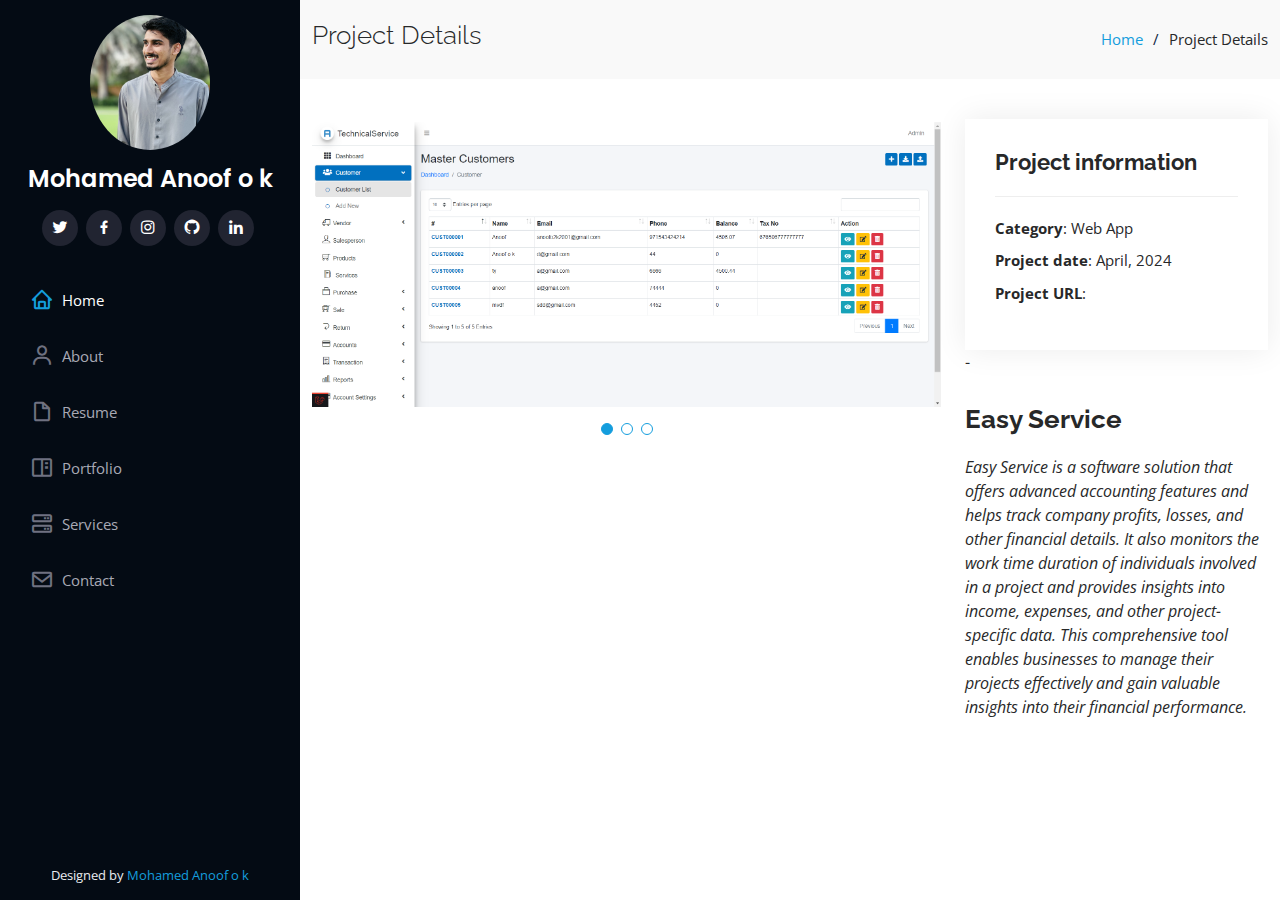
<file: project2.html>
<!DOCTYPE html>
<html lang="en">

<head>
    <meta charset="utf-8">
    <meta content="width=device-width, initial-scale=1.0" name="viewport">

    <title>Detail</title>
    <meta content="" name="description">
    <meta content="" name="keywords">

    <!-- Favicons -->
    <!-- <link href="assets/img/favicon.png" rel="icon"> -->
    <link href="assets/img/apple-touch-icon.png" rel="apple-touch-icon">

    <!-- Google Fonts -->
    <link
        href="https://fonts.googleapis.com/css?family=Open+Sans:300,300i,400,400i,600,600i,700,700i|Raleway:300,300i,400,400i,500,500i,600,600i,700,700i|Poppins:300,300i,400,400i,500,500i,600,600i,700,700i"
        rel="stylesheet">

    <!-- Vendor CSS Files -->
    <link href="assets/vendor/aos/aos.css" rel="stylesheet">
    <link href="assets/vendor/bootstrap/css/bootstrap.min.css" rel="stylesheet">
    <link href="assets/vendor/bootstrap-icons/bootstrap-icons.css" rel="stylesheet">
    <link href="assets/vendor/boxicons/css/boxicons.min.css" rel="stylesheet">
    <link href="assets/vendor/glightbox/css/glightbox.min.css" rel="stylesheet">
    <link href="assets/vendor/swiper/swiper-bundle.min.css" rel="stylesheet">

    <!-- Template Main CSS File -->
    <link href="assets/css/style.css" rel="stylesheet">

    <!-- =======================================================
  * Template Name: iPortfolio - v3.5.0
  * Template URL: https://bootstrapmade.com/iportfolio-bootstrap-portfolio-websites-template/
  * Author: BootstrapMade.com
  * License: https://bootstrapmade.com/license/
  ======================================================== -->
</head>

<body>

    <!-- ======= Mobile nav toggle button ======= -->
    <i class="bi bi-list mobile-nav-toggle d-xl-none"></i>

    <!-- ======= Header ======= -->
    <header id="header">
        <div class="d-flex flex-column">

            <div class="profile">
                <img src="assets/img/66.jpg" alt="" class="img-fluid rounded-circle" style="border: none;">
                <h1 class="text-light"><a href="index.html">Mohamed Anoof o k</a></h1>
                <div class="social-links mt-3 text-center">
                    <a href="https://twitter.com/Anoofok1" class="twitter"><i class="bx bxl-twitter"></i></a>
                    <a href="https://www.facebook.com/mohamed.anoofok.7/" class="facebook"><i
                            class="bx bxl-facebook"></i></a>
                    <a href="https://www.instagram.com/anoof.ok/" class="instagram"><i class="bx bxl-instagram"></i></a>
                    <a href="https://github.com/anoof-ok" class="google-plus"><i class="bx bxl-github"></i></a>
                    <a href="https://www.linkedin.com/in/mohamed-anoof-o-k-63ab27164/" class="linkedin"><i
                            class="bx bxl-linkedin"></i></a>
                </div>
            </div>

            <nav id="navbar" class="nav-menu navbar">
                <ul>
                  <li><a href="index.html" class="nav-link scrollto active"><i class="bx bx-home"></i> <span>Home</span></a></li>
                  <li><a href="index.html#about" class="nav-link scrollto"><i class="bx bx-user"></i> <span>About</span></a></li>
                  <li><a href="index.html#resume" class="nav-link scrollto"><i class="bx bx-file-blank"></i> <span>Resume</span></a></li>
                  <li><a href="index.html#portfolio" class="nav-link scrollto"><i class="bx bx-book-content"></i> <span>Portfolio</span></a></li>
                  <li><a href="index.html#services" class="nav-link scrollto"><i class="bx bx-server"></i> <span>Services</span></a></li>
                  <li><a href="index.html#contact" class="nav-link scrollto"><i class="bx bx-envelope"></i> <span>Contact</span></a></li>
                </ul>
              </nav><!-- .nav-menu -->
        </div>
    </header><!-- End Header -->

    <main id="main">

        <!-- ======= Breadcrumbs ======= -->
        <section id="breadcrumbs" class="breadcrumbs">
            <div class="container">

                <div class="d-flex justify-content-between align-items-center">
                    <h2>Project Details</h2>
                    <ol>
                        <li><a href="index.html">Home</a></li>
                        <li>Project Details</li>
                    </ol>
                </div>

            </div>
        </section><!-- End Breadcrumbs -->

        <!-- ======= Portfolio Details Section ======= -->
        <section id="portfolio-details" class="portfolio-details">
            <div class="container">

                <div class="row gy-4">

                    <div class="col-lg-8">
                        <div class="portfolio-details-slider swiper">
                            <div class="swiper-wrapper align-items-center">

                                <div class="swiper-slide">
                                    <img src="assets/img/portfolio/Screenshot (83).png" alt="">
                                </div>

                                <div class="swiper-slide">
                                    <img src="assets/img/portfolio/Screenshot (84).png" alt="">
                                </div>

                                <div class="swiper-slide">
                                    <img src="assets/img/portfolio/Screenshot (103).png" alt="">
                                </div>

                            </div>
                            <div class="swiper-pagination"></div>
                        </div>
                    </div>

                    <div class="col-lg-4">
                        <div class="portfolio-info">
                            <h3>Project information</h3>
                            <ul>
                                <li><strong>Category</strong>: Web App</li>

                                <li><strong>Project date</strong>: April, 2024</li>
                                <li><strong>Project URL</strong>: </li>
                            </ul>
                        </div>
                        -
                        <div class="portfolio-description">
                            <h2>Easy Service</h2>
                            <p class="fst-italic">
                                Easy Service is a software solution that offers advanced accounting features and helps track company profits, losses, and other financial details. It also monitors the work time duration of individuals involved in a project and provides insights into income, expenses, and other project-specific data. This comprehensive tool enables businesses to manage their projects effectively and gain valuable insights into their financial performance.
                            </p>
                        </div>
                        

                    </div>

                </div>

            </div>
        </section><!-- End Portfolio Details Section -->


    </main><!-- End #main -->

    <!-- ======= Footer ======= -->
    <footer id="footer">
        <div class="container">
            <div class="copyright">
                <!-- &copy; Copyright <strong><span></span></strong> -->
            </div>
            <div class="credits">
                <!-- All the links in the footer should remain intact. -->
                <!-- You can delete the links only if you purchased the pro version. -->
                <!-- Licensing information: https://bootstrapmade.com/license/ -->
                <!-- Purchase the pro version with working PHP/AJAX contact form: https://bootstrapmade.com/iportfolio-bootstrap-portfolio-websites-template/ -->
                Designed by <a href="https://bootstrapmade.com/">Mohamed Anoof o k</a>
            </div>
        </div>
    </footer><!-- End  Footer -->

    <a href="#" class="back-to-top d-flex align-items-center justify-content-center"><i
            class="bi bi-arrow-up-short"></i></a>

    <!-- Vendor JS Files -->
    <script src="assets/vendor/aos/aos.js"></script>
    <script src="assets/vendor/bootstrap/js/bootstrap.bundle.min.js"></script>
    <script src="assets/vendor/glightbox/js/glightbox.min.js"></script>
    <script src="assets/vendor/isotope-layout/isotope.pkgd.min.js"></script>
    <script src="assets/vendor/php-email-form/validate.js"></script>
    <script src="assets/vendor/purecounter/purecounter.js"></script>
    <script src="assets/vendor/swiper/swiper-bundle.min.js"></script>
    <script src="assets/vendor/typed.js/typed.min.js"></script>
    <script src="assets/vendor/waypoints/noframework.waypoints.js"></script>

    <!-- Template Main JS File -->
    <script src="assets/js/main.js"></script>

</body>

</html>
</file>
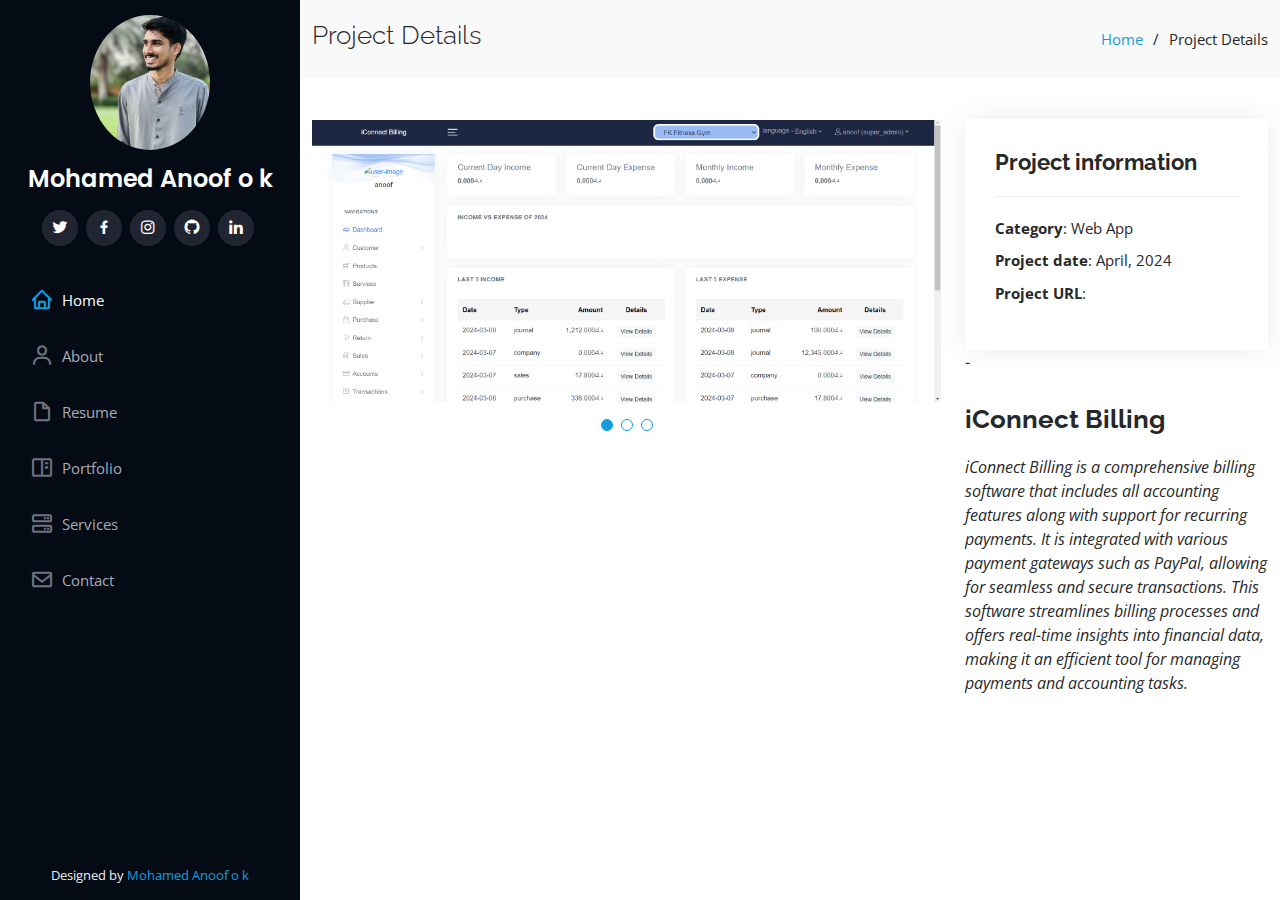
<file: project3.html>
<!DOCTYPE html>
<html lang="en">

<head>
    <meta charset="utf-8">
    <meta content="width=device-width, initial-scale=1.0" name="viewport">

    <title>Detail</title>
    <meta content="" name="description">
    <meta content="" name="keywords">

    <!-- Favicons -->
    <!-- <link href="assets/img/favicon.png" rel="icon"> -->
    <link href="assets/img/apple-touch-icon.png" rel="apple-touch-icon">

    <!-- Google Fonts -->
    <link
        href="https://fonts.googleapis.com/css?family=Open+Sans:300,300i,400,400i,600,600i,700,700i|Raleway:300,300i,400,400i,500,500i,600,600i,700,700i|Poppins:300,300i,400,400i,500,500i,600,600i,700,700i"
        rel="stylesheet">

    <!-- Vendor CSS Files -->
    <link href="assets/vendor/aos/aos.css" rel="stylesheet">
    <link href="assets/vendor/bootstrap/css/bootstrap.min.css" rel="stylesheet">
    <link href="assets/vendor/bootstrap-icons/bootstrap-icons.css" rel="stylesheet">
    <link href="assets/vendor/boxicons/css/boxicons.min.css" rel="stylesheet">
    <link href="assets/vendor/glightbox/css/glightbox.min.css" rel="stylesheet">
    <link href="assets/vendor/swiper/swiper-bundle.min.css" rel="stylesheet">

    <!-- Template Main CSS File -->
    <link href="assets/css/style.css" rel="stylesheet">

    <!-- =======================================================
  * Template Name: iPortfolio - v3.5.0
  * Template URL: https://bootstrapmade.com/iportfolio-bootstrap-portfolio-websites-template/
  * Author: BootstrapMade.com
  * License: https://bootstrapmade.com/license/
  ======================================================== -->
</head>

<body>

    <!-- ======= Mobile nav toggle button ======= -->
    <i class="bi bi-list mobile-nav-toggle d-xl-none"></i>

    <!-- ======= Header ======= -->
    <header id="header">
        <div class="d-flex flex-column">

            <div class="profile">
                <img src="assets/img/66.jpg" alt="" class="img-fluid rounded-circle" style="border: none;">
                <h1 class="text-light"><a href="index.html">Mohamed Anoof o k</a></h1>
                <div class="social-links mt-3 text-center">
                    <a href="https://twitter.com/Anoofok1" class="twitter"><i class="bx bxl-twitter"></i></a>
                    <a href="https://www.facebook.com/mohamed.anoofok.7/" class="facebook"><i
                            class="bx bxl-facebook"></i></a>
                    <a href="https://www.instagram.com/anoof.ok/" class="instagram"><i class="bx bxl-instagram"></i></a>
                    <a href="https://github.com/anoof-ok" class="google-plus"><i class="bx bxl-github"></i></a>
                    <a href="https://www.linkedin.com/in/mohamed-anoof-o-k-63ab27164/" class="linkedin"><i
                            class="bx bxl-linkedin"></i></a>
                </div>
            </div>

            <nav id="navbar" class="nav-menu navbar">
                <ul>
                  <li><a href="index.html" class="nav-link scrollto active"><i class="bx bx-home"></i> <span>Home</span></a></li>
                  <li><a href="index.html#about" class="nav-link scrollto"><i class="bx bx-user"></i> <span>About</span></a></li>
                  <li><a href="index.html#resume" class="nav-link scrollto"><i class="bx bx-file-blank"></i> <span>Resume</span></a></li>
                  <li><a href="index.html#portfolio" class="nav-link scrollto"><i class="bx bx-book-content"></i> <span>Portfolio</span></a></li>
                  <li><a href="index.html#services" class="nav-link scrollto"><i class="bx bx-server"></i> <span>Services</span></a></li>
                  <li><a href="index.html#contact" class="nav-link scrollto"><i class="bx bx-envelope"></i> <span>Contact</span></a></li>
                </ul>
              </nav><!-- .nav-menu -->
        </div>
    </header><!-- End Header -->

    <main id="main">

        <!-- ======= Breadcrumbs ======= -->
        <section id="breadcrumbs" class="breadcrumbs">
            <div class="container">

                <div class="d-flex justify-content-between align-items-center">
                    <h2>Project Details</h2>
                    <ol>
                        <li><a href="index.html">Home</a></li>
                        <li>Project Details</li>
                    </ol>
                </div>

            </div>
        </section><!-- End Breadcrumbs -->

        <!-- ======= Portfolio Details Section ======= -->
        <section id="portfolio-details" class="portfolio-details">
            <div class="container">

                <div class="row gy-4">

                    <div class="col-lg-8">
                        <div class="portfolio-details-slider swiper">
                            <div class="swiper-wrapper align-items-center">

                                <div class="swiper-slide">
                                    <img src="assets/img/portfolio/Screenshot (87).png" alt="">
                                </div>

                                <div class="swiper-slide">
                                    <img src="assets/img/portfolio/Screenshot (88).png" alt="">
                                </div>

                                <div class="swiper-slide">
                                    <img src="assets/img/portfolio/Screenshot (89).png" alt="">
                                </div>

                            </div>
                            <div class="swiper-pagination"></div>
                        </div>
                    </div>

                    <div class="col-lg-4">
                        <div class="portfolio-info">
                            <h3>Project information</h3>
                            <ul>
                                <li><strong>Category</strong>: Web App</li>

                                <li><strong>Project date</strong>: April, 2024</li>
                                <li><strong>Project URL</strong>: </li>
                            </ul>
                        </div>
                        -
                        <div class="portfolio-description">
                            <h2>iConnect Billing</h2>
                            <p class="fst-italic">
                                iConnect Billing is a comprehensive billing software that includes all accounting features along with support for recurring payments. It is integrated with various payment gateways such as PayPal, allowing for seamless and secure transactions. This software streamlines billing processes and offers real-time insights into financial data, making it an efficient tool for managing payments and accounting tasks.
                            </p>
                        </div>
                        
                        

                    </div>

                </div>

            </div>
        </section><!-- End Portfolio Details Section -->


    </main><!-- End #main -->

    <!-- ======= Footer ======= -->
    <footer id="footer">
        <div class="container">
            <div class="copyright">
                <!-- &copy; Copyright <strong><span></span></strong> -->
            </div>
            <div class="credits">
                <!-- All the links in the footer should remain intact. -->
                <!-- You can delete the links only if you purchased the pro version. -->
                <!-- Licensing information: https://bootstrapmade.com/license/ -->
                <!-- Purchase the pro version with working PHP/AJAX contact form: https://bootstrapmade.com/iportfolio-bootstrap-portfolio-websites-template/ -->
                Designed by <a href="https://bootstrapmade.com/">Mohamed Anoof o k</a>
            </div>
        </div>
    </footer><!-- End  Footer -->

    <a href="#" class="back-to-top d-flex align-items-center justify-content-center"><i
            class="bi bi-arrow-up-short"></i></a>

    <!-- Vendor JS Files -->
    <script src="assets/vendor/aos/aos.js"></script>
    <script src="assets/vendor/bootstrap/js/bootstrap.bundle.min.js"></script>
    <script src="assets/vendor/glightbox/js/glightbox.min.js"></script>
    <script src="assets/vendor/isotope-layout/isotope.pkgd.min.js"></script>
    <script src="assets/vendor/php-email-form/validate.js"></script>
    <script src="assets/vendor/purecounter/purecounter.js"></script>
    <script src="assets/vendor/swiper/swiper-bundle.min.js"></script>
    <script src="assets/vendor/typed.js/typed.min.js"></script>
    <script src="assets/vendor/waypoints/noframework.waypoints.js"></script>

    <!-- Template Main JS File -->
    <script src="assets/js/main.js"></script>

</body>

</html>
</file>
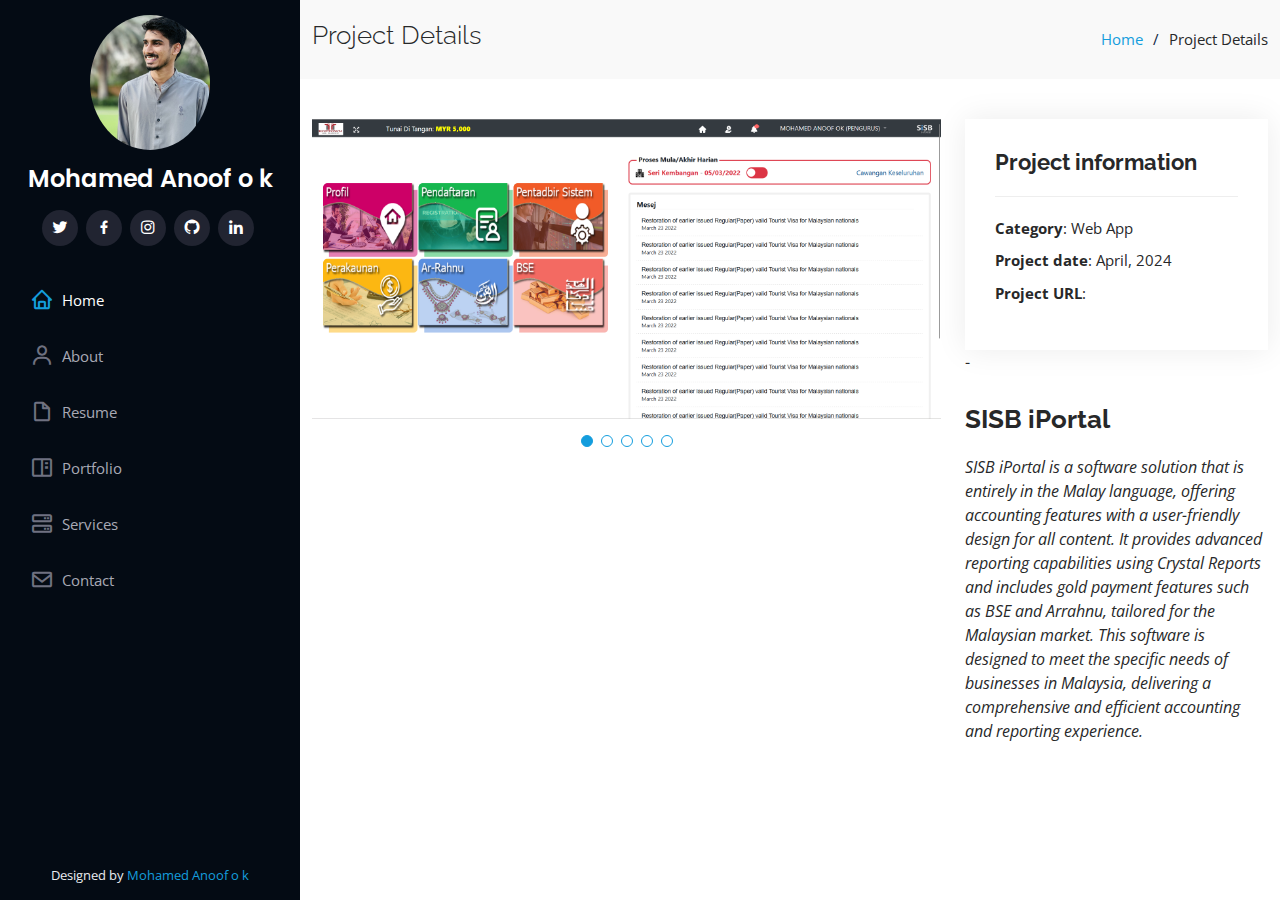
<file: project4.html>
<!DOCTYPE html>
<html lang="en">

<head>
    <meta charset="utf-8">
    <meta content="width=device-width, initial-scale=1.0" name="viewport">

    <title>Detail</title>
    <meta content="" name="description">
    <meta content="" name="keywords">

    <!-- Favicons -->
    <!-- <link href="assets/img/favicon.png" rel="icon"> -->
    <link href="assets/img/apple-touch-icon.png" rel="apple-touch-icon">

    <!-- Google Fonts -->
    <link
        href="https://fonts.googleapis.com/css?family=Open+Sans:300,300i,400,400i,600,600i,700,700i|Raleway:300,300i,400,400i,500,500i,600,600i,700,700i|Poppins:300,300i,400,400i,500,500i,600,600i,700,700i"
        rel="stylesheet">

    <!-- Vendor CSS Files -->
    <link href="assets/vendor/aos/aos.css" rel="stylesheet">
    <link href="assets/vendor/bootstrap/css/bootstrap.min.css" rel="stylesheet">
    <link href="assets/vendor/bootstrap-icons/bootstrap-icons.css" rel="stylesheet">
    <link href="assets/vendor/boxicons/css/boxicons.min.css" rel="stylesheet">
    <link href="assets/vendor/glightbox/css/glightbox.min.css" rel="stylesheet">
    <link href="assets/vendor/swiper/swiper-bundle.min.css" rel="stylesheet">

    <!-- Template Main CSS File -->
    <link href="assets/css/style.css" rel="stylesheet">

    <!-- =======================================================
  * Template Name: iPortfolio - v3.5.0
  * Template URL: https://bootstrapmade.com/iportfolio-bootstrap-portfolio-websites-template/
  * Author: BootstrapMade.com
  * License: https://bootstrapmade.com/license/
  ======================================================== -->
</head>

<body>

    <!-- ======= Mobile nav toggle button ======= -->
    <i class="bi bi-list mobile-nav-toggle d-xl-none"></i>

    <!-- ======= Header ======= -->
    <header id="header">
        <div class="d-flex flex-column">

            <div class="profile">
                <img src="assets/img/66.jpg" alt="" class="img-fluid rounded-circle" style="border: none;">
                <h1 class="text-light"><a href="index.html">Mohamed Anoof o k</a></h1>
                <div class="social-links mt-3 text-center">
                    <a href="https://twitter.com/Anoofok1" class="twitter"><i class="bx bxl-twitter"></i></a>
                    <a href="https://www.facebook.com/mohamed.anoofok.7/" class="facebook"><i
                            class="bx bxl-facebook"></i></a>
                    <a href="https://www.instagram.com/anoof.ok/" class="instagram"><i class="bx bxl-instagram"></i></a>
                    <a href="https://github.com/anoof-ok" class="google-plus"><i class="bx bxl-github"></i></a>
                    <a href="https://www.linkedin.com/in/mohamed-anoof-o-k-63ab27164/" class="linkedin"><i
                            class="bx bxl-linkedin"></i></a>
                </div>
            </div>

            <nav id="navbar" class="nav-menu navbar">
                <ul>
                  <li><a href="index.html" class="nav-link scrollto active"><i class="bx bx-home"></i> <span>Home</span></a></li>
                  <li><a href="index.html#about" class="nav-link scrollto"><i class="bx bx-user"></i> <span>About</span></a></li>
                  <li><a href="index.html#resume" class="nav-link scrollto"><i class="bx bx-file-blank"></i> <span>Resume</span></a></li>
                  <li><a href="index.html#portfolio" class="nav-link scrollto"><i class="bx bx-book-content"></i> <span>Portfolio</span></a></li>
                  <li><a href="index.html#services" class="nav-link scrollto"><i class="bx bx-server"></i> <span>Services</span></a></li>
                  <li><a href="index.html#contact" class="nav-link scrollto"><i class="bx bx-envelope"></i> <span>Contact</span></a></li>
                </ul>
              </nav><!-- .nav-menu -->
        </div>
    </header><!-- End Header -->

    <main id="main">

        <!-- ======= Breadcrumbs ======= -->
        <section id="breadcrumbs" class="breadcrumbs">
            <div class="container">

                <div class="d-flex justify-content-between align-items-center">
                    <h2>Project Details</h2>
                    <ol>
                        <li><a href="index.html">Home</a></li>
                        <li>Project Details</li>
                    </ol>
                </div>

            </div>
        </section><!-- End Breadcrumbs -->

        <!-- ======= Portfolio Details Section ======= -->
        <section id="portfolio-details" class="portfolio-details">
            <div class="container">

                <div class="row gy-4">

                    <div class="col-lg-8">
                        <div class="portfolio-details-slider swiper">
                            <div class="swiper-wrapper align-items-center">

                                <div class="swiper-slide">
                                    <img src="assets/img/portfolio/Screenshot (96).png" alt="">
                                </div>

                                <div class="swiper-slide">
                                    <img src="assets/img/portfolio/Screenshot (97).png" alt="">
                                </div>

                                <div class="swiper-slide">
                                    <img src="assets/img/portfolio/Screenshot (98).png" alt="">
                                </div>
                                <div class="swiper-slide">
                                    <img src="assets/img/portfolio/Screenshot (99).png" alt="">
                                </div>
                                <div class="swiper-slide">
                                    <img src="assets/img/portfolio/Screenshot (100).png" alt="">
                                </div>

                            </div>
                            <div class="swiper-pagination"></div>
                        </div>
                    </div>

                    <div class="col-lg-4">
                        <div class="portfolio-info">
                            <h3>Project information</h3>
                            <ul>
                                <li><strong>Category</strong>: Web App</li>

                                <li><strong>Project date</strong>: April, 2024</li>
                                <li><strong>Project URL</strong>: </li>
                            </ul>
                        </div>
                        -
                        <div class="portfolio-description">
                            <h2>SISB iPortal</h2>
                            <p class="fst-italic">
                                SISB iPortal is a software solution that is entirely in the Malay language, offering accounting features with a user-friendly design for all content. It provides advanced reporting capabilities using Crystal Reports and includes gold payment features such as BSE and Arrahnu, tailored for the Malaysian market. This software is designed to meet the specific needs of businesses in Malaysia, delivering a comprehensive and efficient accounting and reporting experience.
                            </p>
                        </div>
                        
                        
                        

                    </div>

                </div>

            </div>
        </section><!-- End Portfolio Details Section -->


    </main><!-- End #main -->

    <!-- ======= Footer ======= -->
    <footer id="footer">
        <div class="container">
            <div class="copyright">
                <!-- &copy; Copyright <strong><span></span></strong> -->
            </div>
            <div class="credits">
                <!-- All the links in the footer should remain intact. -->
                <!-- You can delete the links only if you purchased the pro version. -->
                <!-- Licensing information: https://bootstrapmade.com/license/ -->
                <!-- Purchase the pro version with working PHP/AJAX contact form: https://bootstrapmade.com/iportfolio-bootstrap-portfolio-websites-template/ -->
                Designed by <a href="https://bootstrapmade.com/">Mohamed Anoof o k</a>
            </div>
        </div>
    </footer><!-- End  Footer -->

    <a href="#" class="back-to-top d-flex align-items-center justify-content-center"><i
            class="bi bi-arrow-up-short"></i></a>

    <!-- Vendor JS Files -->
    <script src="assets/vendor/aos/aos.js"></script>
    <script src="assets/vendor/bootstrap/js/bootstrap.bundle.min.js"></script>
    <script src="assets/vendor/glightbox/js/glightbox.min.js"></script>
    <script src="assets/vendor/isotope-layout/isotope.pkgd.min.js"></script>
    <script src="assets/vendor/php-email-form/validate.js"></script>
    <script src="assets/vendor/purecounter/purecounter.js"></script>
    <script src="assets/vendor/swiper/swiper-bundle.min.js"></script>
    <script src="assets/vendor/typed.js/typed.min.js"></script>
    <script src="assets/vendor/waypoints/noframework.waypoints.js"></script>

    <!-- Template Main JS File -->
    <script src="assets/js/main.js"></script>

</body>

</html>
</file>
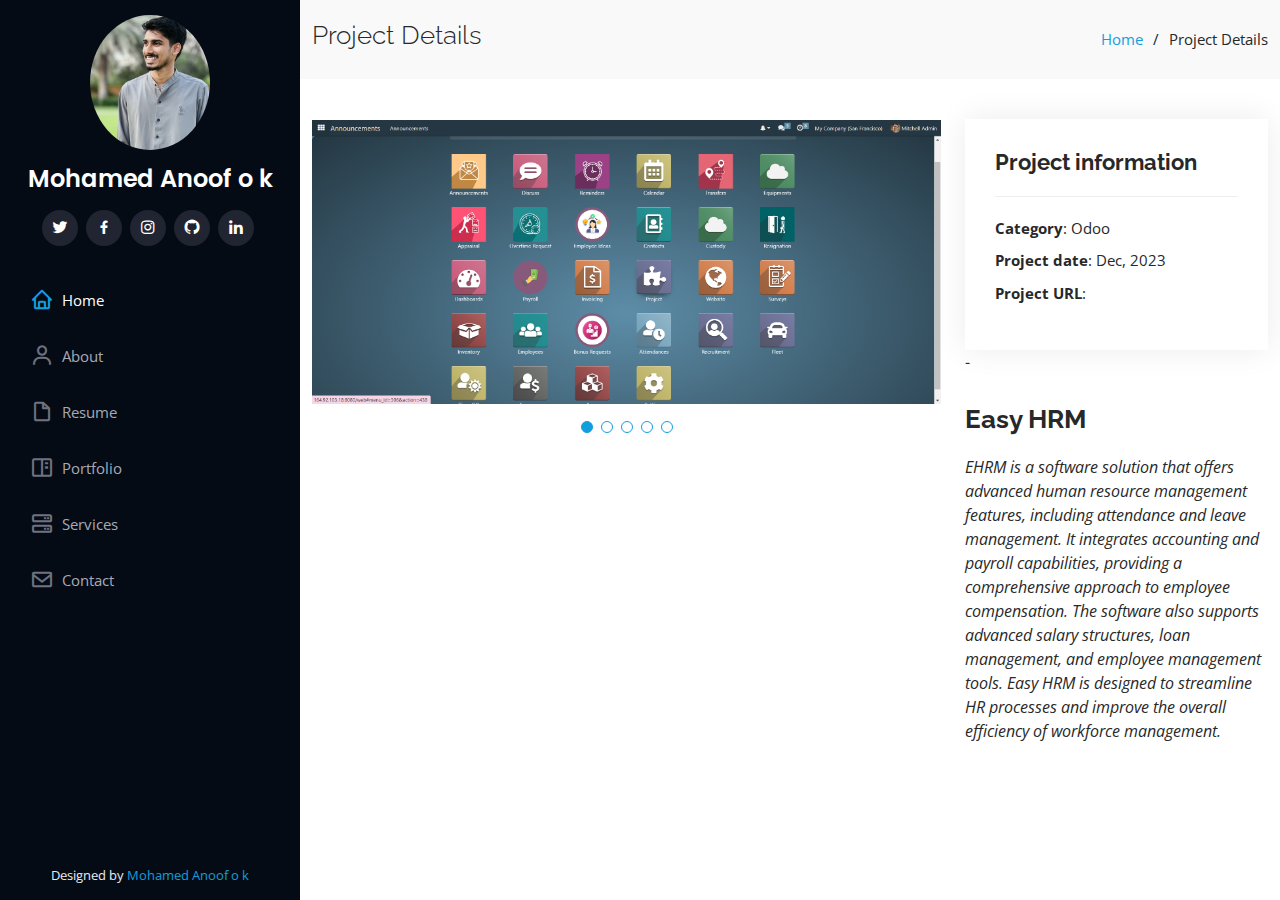
<file: project5.html>
<!DOCTYPE html>
<html lang="en">

<head>
    <meta charset="utf-8">
    <meta content="width=device-width, initial-scale=1.0" name="viewport">

    <title>Detail</title>
    <meta content="" name="description">
    <meta content="" name="keywords">

    <!-- Favicons -->
    <!-- <link href="assets/img/favicon.png" rel="icon"> -->
    <link href="assets/img/apple-touch-icon.png" rel="apple-touch-icon">

    <!-- Google Fonts -->
    <link
        href="https://fonts.googleapis.com/css?family=Open+Sans:300,300i,400,400i,600,600i,700,700i|Raleway:300,300i,400,400i,500,500i,600,600i,700,700i|Poppins:300,300i,400,400i,500,500i,600,600i,700,700i"
        rel="stylesheet">

    <!-- Vendor CSS Files -->
    <link href="assets/vendor/aos/aos.css" rel="stylesheet">
    <link href="assets/vendor/bootstrap/css/bootstrap.min.css" rel="stylesheet">
    <link href="assets/vendor/bootstrap-icons/bootstrap-icons.css" rel="stylesheet">
    <link href="assets/vendor/boxicons/css/boxicons.min.css" rel="stylesheet">
    <link href="assets/vendor/glightbox/css/glightbox.min.css" rel="stylesheet">
    <link href="assets/vendor/swiper/swiper-bundle.min.css" rel="stylesheet">

    <!-- Template Main CSS File -->
    <link href="assets/css/style.css" rel="stylesheet">

    <!-- =======================================================
  * Template Name: iPortfolio - v3.5.0
  * Template URL: https://bootstrapmade.com/iportfolio-bootstrap-portfolio-websites-template/
  * Author: BootstrapMade.com
  * License: https://bootstrapmade.com/license/
  ======================================================== -->
</head>

<body>

    <!-- ======= Mobile nav toggle button ======= -->
    <i class="bi bi-list mobile-nav-toggle d-xl-none"></i>

    <!-- ======= Header ======= -->
    <header id="header">
        <div class="d-flex flex-column">

            <div class="profile">
                <img src="assets/img/66.jpg" alt="" class="img-fluid rounded-circle" style="border: none;">
                <h1 class="text-light"><a href="index.html">Mohamed Anoof o k</a></h1>
                <div class="social-links mt-3 text-center">
                    <a href="https://twitter.com/Anoofok1" class="twitter"><i class="bx bxl-twitter"></i></a>
                    <a href="https://www.facebook.com/mohamed.anoofok.7/" class="facebook"><i
                            class="bx bxl-facebook"></i></a>
                    <a href="https://www.instagram.com/anoof.ok/" class="instagram"><i class="bx bxl-instagram"></i></a>
                    <a href="https://github.com/anoof-ok" class="google-plus"><i class="bx bxl-github"></i></a>
                    <a href="https://www.linkedin.com/in/mohamed-anoof-o-k-63ab27164/" class="linkedin"><i
                            class="bx bxl-linkedin"></i></a>
                </div>
            </div>

            <nav id="navbar" class="nav-menu navbar">
                <ul>
                  <li><a href="index.html" class="nav-link scrollto active"><i class="bx bx-home"></i> <span>Home</span></a></li>
                  <li><a href="index.html#about" class="nav-link scrollto"><i class="bx bx-user"></i> <span>About</span></a></li>
                  <li><a href="index.html#resume" class="nav-link scrollto"><i class="bx bx-file-blank"></i> <span>Resume</span></a></li>
                  <li><a href="index.html#portfolio" class="nav-link scrollto"><i class="bx bx-book-content"></i> <span>Portfolio</span></a></li>
                  <li><a href="index.html#services" class="nav-link scrollto"><i class="bx bx-server"></i> <span>Services</span></a></li>
                  <li><a href="index.html#contact" class="nav-link scrollto"><i class="bx bx-envelope"></i> <span>Contact</span></a></li>
                </ul>
              </nav><!-- .nav-menu -->
        </div>
    </header><!-- End Header -->

    <main id="main">

        <!-- ======= Breadcrumbs ======= -->
        <section id="breadcrumbs" class="breadcrumbs">
            <div class="container">

                <div class="d-flex justify-content-between align-items-center">
                    <h2>Project Details</h2>
                    <ol>
                        <li><a href="index.html">Home</a></li>
                        <li>Project Details</li>
                    </ol>
                </div>

            </div>
        </section><!-- End Breadcrumbs -->

        <!-- ======= Portfolio Details Section ======= -->
        <section id="portfolio-details" class="portfolio-details">
            <div class="container">

                <div class="row gy-4">

                    <div class="col-lg-8">
                        <div class="portfolio-details-slider swiper">
                            <div class="swiper-wrapper align-items-center">

                                <div class="swiper-slide">
                                    <img src="assets/img/portfolio/Screenshot (106).png" alt="">
                                </div>

                                <div class="swiper-slide">
                                    <img src="assets/img/portfolio/Screenshot (107).png" alt="">
                                </div>

                                <div class="swiper-slide">
                                    <img src="assets/img/portfolio/Screenshot (108).png" alt="">
                                </div>
                                <div class="swiper-slide">
                                    <img src="assets/img/portfolio/Screenshot (109).png" alt="">
                                </div>
                                <div class="swiper-slide">
                                    <img src="assets/img/portfolio/Screenshot (110).png" alt="">
                                </div>

                            </div>
                            <div class="swiper-pagination"></div>
                        </div>
                    </div>

                    <div class="col-lg-4">
                        <div class="portfolio-info">
                            <h3>Project information</h3>
                            <ul>
                                <li><strong>Category</strong>: Odoo</li>
                                <li><strong>Project date</strong>: Dec, 2023</li>
                                <li><strong>Project URL</strong>: </li>
                            </ul>
                        </div>
                        -
                        <div class="portfolio-description">
                            <h2>Easy HRM</h2>
                            <p class="fst-italic">
                                EHRM is a software solution that offers advanced human resource management features, including attendance and leave management. It integrates accounting and payroll capabilities, providing a comprehensive approach to employee compensation. The software also supports advanced salary structures, loan management, and employee management tools. Easy HRM is designed to streamline HR processes and improve the overall efficiency of workforce management.
                            </p>
                        </div>
                        
                        
                        

                    </div>

                </div>

            </div>
        </section><!-- End Portfolio Details Section -->


    </main><!-- End #main -->

    <!-- ======= Footer ======= -->
    <footer id="footer">
        <div class="container">
            <div class="copyright">
                <!-- &copy; Copyright <strong><span></span></strong> -->
            </div>
            <div class="credits">
                <!-- All the links in the footer should remain intact. -->
                <!-- You can delete the links only if you purchased the pro version. -->
                <!-- Licensing information: https://bootstrapmade.com/license/ -->
                <!-- Purchase the pro version with working PHP/AJAX contact form: https://bootstrapmade.com/iportfolio-bootstrap-portfolio-websites-template/ -->
                Designed by <a href="https://bootstrapmade.com/">Mohamed Anoof o k</a>
            </div>
        </div>
    </footer><!-- End  Footer -->

    <a href="#" class="back-to-top d-flex align-items-center justify-content-center"><i
            class="bi bi-arrow-up-short"></i></a>

    <!-- Vendor JS Files -->
    <script src="assets/vendor/aos/aos.js"></script>
    <script src="assets/vendor/bootstrap/js/bootstrap.bundle.min.js"></script>
    <script src="assets/vendor/glightbox/js/glightbox.min.js"></script>
    <script src="assets/vendor/isotope-layout/isotope.pkgd.min.js"></script>
    <script src="assets/vendor/php-email-form/validate.js"></script>
    <script src="assets/vendor/purecounter/purecounter.js"></script>
    <script src="assets/vendor/swiper/swiper-bundle.min.js"></script>
    <script src="assets/vendor/typed.js/typed.min.js"></script>
    <script src="assets/vendor/waypoints/noframework.waypoints.js"></script>

    <!-- Template Main JS File -->
    <script src="assets/js/main.js"></script>

</body>

</html>
</file>
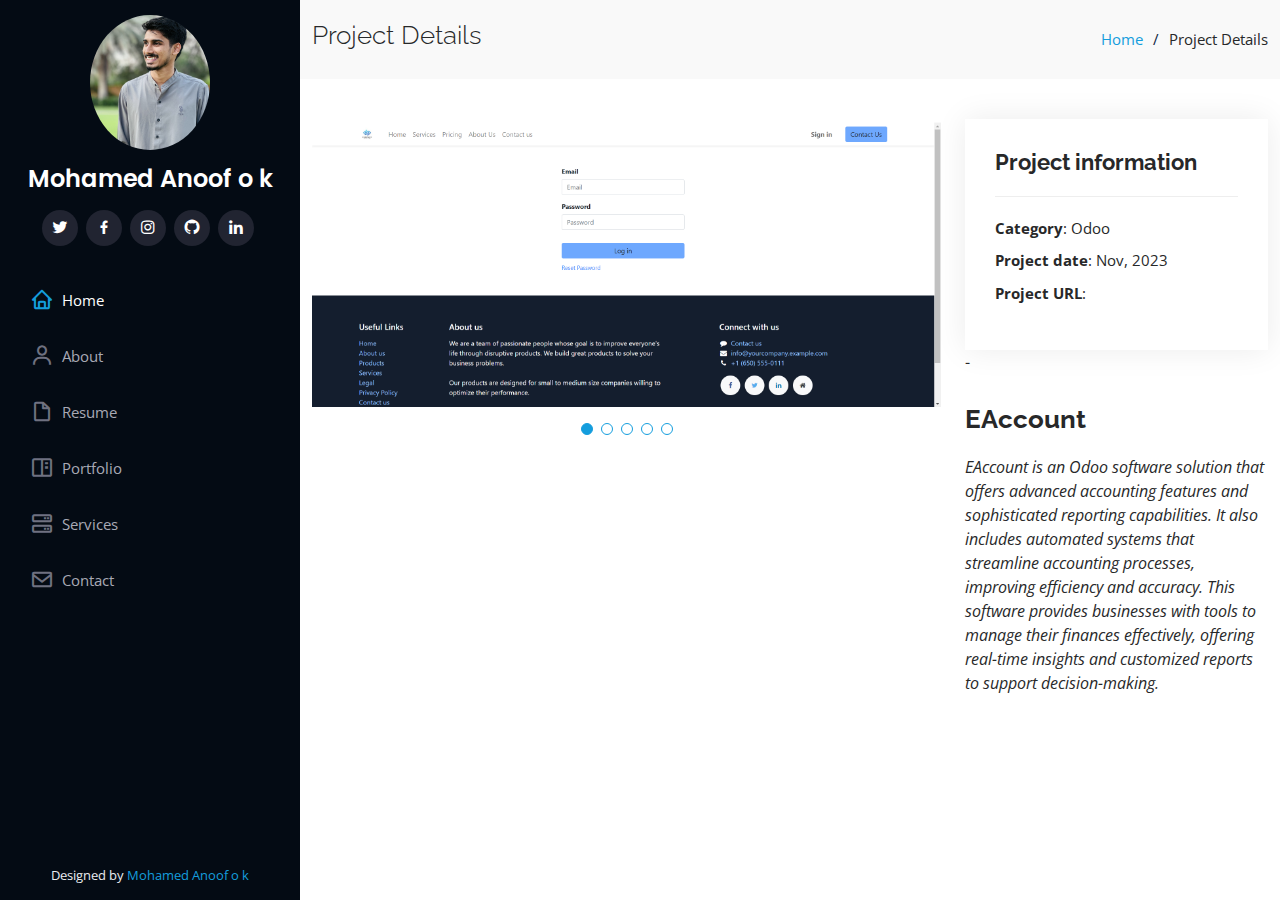
<file: project6.html>
<!DOCTYPE html>
<html lang="en">

<head>
    <meta charset="utf-8">
    <meta content="width=device-width, initial-scale=1.0" name="viewport">

    <title>Detail</title>
    <meta content="" name="description">
    <meta content="" name="keywords">

    <!-- Favicons -->
    <!-- <link href="assets/img/favicon.png" rel="icon"> -->
    <link href="assets/img/apple-touch-icon.png" rel="apple-touch-icon">

    <!-- Google Fonts -->
    <link
        href="https://fonts.googleapis.com/css?family=Open+Sans:300,300i,400,400i,600,600i,700,700i|Raleway:300,300i,400,400i,500,500i,600,600i,700,700i|Poppins:300,300i,400,400i,500,500i,600,600i,700,700i"
        rel="stylesheet">

    <!-- Vendor CSS Files -->
    <link href="assets/vendor/aos/aos.css" rel="stylesheet">
    <link href="assets/vendor/bootstrap/css/bootstrap.min.css" rel="stylesheet">
    <link href="assets/vendor/bootstrap-icons/bootstrap-icons.css" rel="stylesheet">
    <link href="assets/vendor/boxicons/css/boxicons.min.css" rel="stylesheet">
    <link href="assets/vendor/glightbox/css/glightbox.min.css" rel="stylesheet">
    <link href="assets/vendor/swiper/swiper-bundle.min.css" rel="stylesheet">

    <!-- Template Main CSS File -->
    <link href="assets/css/style.css" rel="stylesheet">

    <!-- =======================================================
  * Template Name: iPortfolio - v3.5.0
  * Template URL: https://bootstrapmade.com/iportfolio-bootstrap-portfolio-websites-template/
  * Author: BootstrapMade.com
  * License: https://bootstrapmade.com/license/
  ======================================================== -->
</head>

<body>

    <!-- ======= Mobile nav toggle button ======= -->
    <i class="bi bi-list mobile-nav-toggle d-xl-none"></i>

    <!-- ======= Header ======= -->
    <header id="header">
        <div class="d-flex flex-column">

            <div class="profile">
                <img src="assets/img/66.jpg" alt="" class="img-fluid rounded-circle" style="border: none;">
                <h1 class="text-light"><a href="index.html">Mohamed Anoof o k</a></h1>
                <div class="social-links mt-3 text-center">
                    <a href="https://twitter.com/Anoofok1" class="twitter"><i class="bx bxl-twitter"></i></a>
                    <a href="https://www.facebook.com/mohamed.anoofok.7/" class="facebook"><i
                            class="bx bxl-facebook"></i></a>
                    <a href="https://www.instagram.com/anoof.ok/" class="instagram"><i class="bx bxl-instagram"></i></a>
                    <a href="https://github.com/anoof-ok" class="google-plus"><i class="bx bxl-github"></i></a>
                    <a href="https://www.linkedin.com/in/mohamed-anoof-o-k-63ab27164/" class="linkedin"><i
                            class="bx bxl-linkedin"></i></a>
                </div>
            </div>

            <nav id="navbar" class="nav-menu navbar">
                <ul>
                  <li><a href="index.html" class="nav-link scrollto active"><i class="bx bx-home"></i> <span>Home</span></a></li>
                  <li><a href="index.html#about" class="nav-link scrollto"><i class="bx bx-user"></i> <span>About</span></a></li>
                  <li><a href="index.html#resume" class="nav-link scrollto"><i class="bx bx-file-blank"></i> <span>Resume</span></a></li>
                  <li><a href="index.html#portfolio" class="nav-link scrollto"><i class="bx bx-book-content"></i> <span>Portfolio</span></a></li>
                  <li><a href="index.html#services" class="nav-link scrollto"><i class="bx bx-server"></i> <span>Services</span></a></li>
                  <li><a href="index.html#contact" class="nav-link scrollto"><i class="bx bx-envelope"></i> <span>Contact</span></a></li>
                </ul>
              </nav><!-- .nav-menu -->
        </div>
    </header><!-- End Header -->

    <main id="main">

        <!-- ======= Breadcrumbs ======= -->
        <section id="breadcrumbs" class="breadcrumbs">
            <div class="container">

                <div class="d-flex justify-content-between align-items-center">
                    <h2>Project Details</h2>
                    <ol>
                        <li><a href="index.html">Home</a></li>
                        <li>Project Details</li>
                    </ol>
                </div>

            </div>
        </section><!-- End Breadcrumbs -->

        <!-- ======= Portfolio Details Section ======= -->
        <section id="portfolio-details" class="portfolio-details">
            <div class="container">

                <div class="row gy-4">

                    <div class="col-lg-8">
                        <div class="portfolio-details-slider swiper">
                            <div class="swiper-wrapper align-items-center">

                                <div class="swiper-slide">
                                    <img src="assets/img/portfolio/Screenshot (111).png" alt="">
                                </div>

                                <div class="swiper-slide">
                                    <img src="assets/img/portfolio/Screenshot (112).png" alt="">
                                </div>

                                <div class="swiper-slide">
                                    <img src="assets/img/portfolio/Screenshot (113).png" alt="">
                                </div>
                                <div class="swiper-slide">
                                    <img src="assets/img/portfolio/Screenshot (114).png" alt="">
                                </div>
                                <div class="swiper-slide">
                                    <img src="assets/img/portfolio/Screenshot (115).png" alt="">
                                </div>

                            </div>
                            <div class="swiper-pagination"></div>
                        </div>
                    </div>

                    <div class="col-lg-4">
                        <div class="portfolio-info">
                            <h3>Project information</h3>
                            <ul>
                                <li><strong>Category</strong>: Odoo</li>
                                <li><strong>Project date</strong>: Nov, 2023</li>
                                <li><strong>Project URL</strong>: </li>
                            </ul>
                        </div>
                        -
                        <div class="portfolio-description">
                            <h2>EAccount</h2>
                            <p class="fst-italic">
                                EAccount is an Odoo software solution that offers advanced accounting features and sophisticated reporting capabilities. It also includes automated systems that streamline accounting processes, improving efficiency and accuracy. This software provides businesses with tools to manage their finances effectively, offering real-time insights and customized reports to support decision-making.
                            </p>
                        </div>
                        
                        
                        
                        

                    </div>

                </div>

            </div>
        </section><!-- End Portfolio Details Section -->


    </main><!-- End #main -->

    <!-- ======= Footer ======= -->
    <footer id="footer">
        <div class="container">
            <div class="copyright">
                <!-- &copy; Copyright <strong><span></span></strong> -->
            </div>
            <div class="credits">
                <!-- All the links in the footer should remain intact. -->
                <!-- You can delete the links only if you purchased the pro version. -->
                <!-- Licensing information: https://bootstrapmade.com/license/ -->
                <!-- Purchase the pro version with working PHP/AJAX contact form: https://bootstrapmade.com/iportfolio-bootstrap-portfolio-websites-template/ -->
                Designed by <a href="https://bootstrapmade.com/">Mohamed Anoof o k</a>
            </div>
        </div>
    </footer><!-- End  Footer -->

    <a href="#" class="back-to-top d-flex align-items-center justify-content-center"><i
            class="bi bi-arrow-up-short"></i></a>

    <!-- Vendor JS Files -->
    <script src="assets/vendor/aos/aos.js"></script>
    <script src="assets/vendor/bootstrap/js/bootstrap.bundle.min.js"></script>
    <script src="assets/vendor/glightbox/js/glightbox.min.js"></script>
    <script src="assets/vendor/isotope-layout/isotope.pkgd.min.js"></script>
    <script src="assets/vendor/php-email-form/validate.js"></script>
    <script src="assets/vendor/purecounter/purecounter.js"></script>
    <script src="assets/vendor/swiper/swiper-bundle.min.js"></script>
    <script src="assets/vendor/typed.js/typed.min.js"></script>
    <script src="assets/vendor/waypoints/noframework.waypoints.js"></script>

    <!-- Template Main JS File -->
    <script src="assets/js/main.js"></script>

</body>

</html>
</file>
<file: assets/css/style.css>
/**
* Template Name: iPortfolio - v3.5.0
* Template URL: https://bootstrapmade.com/iportfolio-bootstrap-portfolio-websites-template/
* Author: BootstrapMade.com
* License: https://bootstrapmade.com/license/
*/

/*--------------------------------------------------------------
# General
--------------------------------------------------------------*/
body {
  font-family: "Open Sans", sans-serif;
  color: #272829;
}

a {
  color: #149ddd;
  text-decoration: none;
}

a:hover {
  color: #37b3ed;
  text-decoration: none;
}

h1, h2, h3, h4, h5, h6 {
  font-family: "Raleway", sans-serif;
}

/*--------------------------------------------------------------
# Back to top button
--------------------------------------------------------------*/
.back-to-top {
  position: fixed;
  visibility: hidden;
  opacity: 0;
  right: 15px;
  bottom: 15px;
  z-index: 996;
  background: #149ddd;
  width: 40px;
  height: 40px;
  border-radius: 50px;
  transition: all 0.4s;
}
.back-to-top i {
  font-size: 28px;
  color: #fff;
  line-height: 0;
}
.back-to-top:hover {
  background: #2eafec;
  color: #fff;
}
.back-to-top.active {
  visibility: visible;
  opacity: 1;
}

/*--------------------------------------------------------------
# Header
--------------------------------------------------------------*/
#header {
  position: fixed;
  top: 0;
  left: 0;
  bottom: 0;
  width: 300px;
  transition: all ease-in-out 0.5s;
  z-index: 9997;
  transition: all 0.5s;
  padding: 0 15px;
  background: #040b14;
  overflow-y: auto;
}
#header .profile img {
  margin: 15px auto;
  display: block;
  width: 120px;
  border: 8px solid #2c2f3f;
}
#header .profile h1 {
  font-size: 24px;
  margin: 0;
  padding: 0;
  font-weight: 600;
  -moz-text-align-last: center;
  text-align-last: center;
  font-family: "Poppins", sans-serif;
}
#header .profile h1 a, #header .profile h1 a:hover {
  color: #fff;
  text-decoration: none;
}
#header .profile .social-links a {
  font-size: 18px;
  display: inline-block;
  background: #212431;
  color: #fff;
  line-height: 1;
  padding: 8px 0;
  margin-right: 4px;
  border-radius: 50%;
  text-align: center;
  width: 36px;
  height: 36px;
  transition: 0.3s;
}
#header .profile .social-links a:hover {
  background: #149ddd;
  color: #fff;
  text-decoration: none;
}

#main {
  margin-left: 300px;
}

@media (max-width: 1199px) {
  #header {
    left: -300px;
  }

  #main {
    margin-left: 0;
  }
}
/*--------------------------------------------------------------
# Navigation Menu
--------------------------------------------------------------*/
/* Desktop Navigation */
.nav-menu {
  padding: 30px 0 0 0;
}
.nav-menu * {
  margin: 0;
  padding: 0;
  list-style: none;
}
.nav-menu > ul > li {
  position: relative;
  white-space: nowrap;
}
.nav-menu a, .nav-menu a:focus {
  display: flex;
  align-items: center;
  color: #a8a9b4;
  padding: 12px 15px;
  margin-bottom: 8px;
  transition: 0.3s;
  font-size: 15px;
}
.nav-menu a i, .nav-menu a:focus i {
  font-size: 24px;
  padding-right: 8px;
  color: #6f7180;
}
.nav-menu a:hover, .nav-menu .active, .nav-menu .active:focus, .nav-menu li:hover > a {
  text-decoration: none;
  color: #fff;
}
.nav-menu a:hover i, .nav-menu .active i, .nav-menu .active:focus i, .nav-menu li:hover > a i {
  color: #149ddd;
}

/* Mobile Navigation */
.mobile-nav-toggle {
  position: fixed;
  right: 15px;
  top: 15px;
  z-index: 9998;
  border: 0;
  font-size: 24px;
  transition: all 0.4s;
  outline: none !important;
  background-color: #149ddd;
  color: #fff;
  width: 40px;
  height: 40px;
  display: inline-flex;
  align-items: center;
  justify-content: center;
  line-height: 0;
  border-radius: 50px;
  cursor: pointer;
}

.mobile-nav-active {
  overflow: hidden;
}
.mobile-nav-active #header {
  left: 0;
}

/*--------------------------------------------------------------
# Hero Section
--------------------------------------------------------------*/
#hero {
  width: 100%;
  height: 100vh;
  background: url("../img/2.jpg") top center;
  background-size: cover;
}
#hero:before {
  content: "";
  background: rgba(5, 13, 24, 0.3);
  position: absolute;
  bottom: 0;
  top: 0;
  left: 0;
  right: 0;
  z-index: 1;
}
#hero .hero-container {
  position: relative;
  z-index: 2;
  min-width: 300px;
}
#hero h1 {
  margin: 0 0 10px 0;
  font-size: 64px;
  font-weight: 700;
  line-height: 56px;
  color: #fff;
}
#hero p {
  color: #fff;
  margin-bottom: 50px;
  font-size: 26px;
  font-family: "Poppins", sans-serif;
}
#hero p span {
  color: #fff;
  padding-bottom: 4px;
  letter-spacing: 1px;
  border-bottom: 3px solid #149ddd;
}
@media (min-width: 1024px) {
  #hero {
    background-attachment: fixed;
  }
}
@media (max-width: 768px) {
  #hero h1 {
    font-size: 28px;
    line-height: 36px;
  }
  #hero h2 {
    font-size: 18px;
    line-height: 24px;
    margin-bottom: 30px;
  }
}

/*--------------------------------------------------------------
# Sections General
--------------------------------------------------------------*/
section {
  padding: 60px 0;
  overflow: hidden;
}

.section-bg {
  background: #f5f8fd;
}

.section-title {
  padding-bottom: 30px;
}
.section-title h2 {
  font-size: 32px;
  font-weight: bold;
  margin-bottom: 20px;
  padding-bottom: 20px;
  position: relative;
  color: #173b6c;
}
.section-title h2::after {
  content: "";
  position: absolute;
  display: block;
  width: 50px;
  height: 3px;
  background: #149ddd;
  bottom: 0;
  left: 0;
}
.section-title p {
  margin-bottom: 0;
}

/*--------------------------------------------------------------
# About
--------------------------------------------------------------*/
.about .content h3 {
  font-weight: 700;
  font-size: 26px;
  color: #173b6c;
}
.about .content ul {
  list-style: none;
  padding: 0;
}
.about .content ul li {
  margin-bottom: 20px;
  display: flex;
  align-items: center;
}
.about .content ul strong {
  margin-right: 10px;
}
.about .content ul i {
  font-size: 16px;
  margin-right: 5px;
  color: #149ddd;
  line-height: 0;
}
.about .content p:last-child {
  margin-bottom: 0;
}

/*--------------------------------------------------------------
# Facts
--------------------------------------------------------------*/
.facts {
  padding-bottom: 30px;
}
.facts .count-box {
  padding: 30px;
  width: 100%;
}
.facts .count-box i {
  display: block;
  font-size: 44px;
  color: #149ddd;
  float: left;
  line-height: 0;
}
.facts .count-box span {
  font-size: 48px;
  line-height: 40px;
  display: block;
  font-weight: 700;
  color: #050d18;
  margin-left: 60px;
}
.facts .count-box p {
  padding: 15px 0 0 0;
  margin: 0 0 0 60px;
  font-family: "Raleway", sans-serif;
  font-size: 14px;
  color: #122f57;
}
.facts .count-box a {
  font-weight: 600;
  display: block;
  margin-top: 20px;
  color: #122f57;
  font-size: 15px;
  font-family: "Poppins", sans-serif;
  transition: ease-in-out 0.3s;
}
.facts .count-box a:hover {
  color: #1f5297;
}

/*--------------------------------------------------------------
# Akills
--------------------------------------------------------------*/
.skills .progress {
  height: 60px;
  display: block;
  background: none;
  border-radius: 0;
}
.skills .progress .skill {
  padding: 0;
  margin: 0 0 6px 0;
  text-transform: uppercase;
  display: block;
  font-weight: 600;
  font-family: "Poppins", sans-serif;
  color: #050d18;
}
.skills .progress .skill .val {
  float: right;
  font-style: normal;
}
.skills .progress-bar-wrap {
  background: #dce8f8;
  height: 10px;
}
.skills .progress-bar {
  width: 1px;
  height: 10px;
  transition: 0.9s;
  background-color: #149ddd;
}

/*--------------------------------------------------------------
# Resume
--------------------------------------------------------------*/
.resume .resume-title {
  font-size: 26px;
  font-weight: 700;
  margin-top: 20px;
  margin-bottom: 20px;
  color: #050d18;
}
.resume .resume-item {
  padding: 0 0 20px 20px;
  margin-top: -2px;
  border-left: 2px solid #1f5297;
  position: relative;
}
.resume .resume-item h4 {
  line-height: 18px;
  font-size: 18px;
  font-weight: 600;
  text-transform: uppercase;
  font-family: "Poppins", sans-serif;
  color: #050d18;
  margin-bottom: 10px;
}
.resume .resume-item h5 {
  font-size: 16px;
  background: #e4edf9;
  padding: 5px 15px;
  display: inline-block;
  font-weight: 600;
  margin-bottom: 10px;
}
.resume .resume-item ul {
  padding-left: 20px;
}
.resume .resume-item ul li {
  padding-bottom: 10px;
}
.resume .resume-item:last-child {
  padding-bottom: 0;
}
.resume .resume-item::before {
  content: "";
  position: absolute;
  width: 16px;
  height: 16px;
  border-radius: 50px;
  left: -9px;
  top: 0;
  background: #fff;
  border: 2px solid #1f5297;
}

/*--------------------------------------------------------------
# Portfolio
--------------------------------------------------------------*/
.portfolio .portfolio-item {
  margin-bottom: 30px;
}
.portfolio #portfolio-flters {
  padding: 0;
  margin: 0 auto 35px auto;
  list-style: none;
  text-align: center;
  background: #fff;
  border-radius: 50px;
  padding: 2px 15px;
}
.portfolio #portfolio-flters li {
  cursor: pointer;
  display: inline-block;
  padding: 10px 15px 8px 15px;
  font-size: 14px;
  font-weight: 600;
  line-height: 1;
  text-transform: uppercase;
  color: #272829;
  margin-bottom: 5px;
  transition: all 0.3s ease-in-out;
}
.portfolio #portfolio-flters li:hover, .portfolio #portfolio-flters li.filter-active {
  color: #149ddd;
}
.portfolio #portfolio-flters li:last-child {
  margin-right: 0;
}
.portfolio .portfolio-wrap {
  transition: 0.3s;
  position: relative;
  overflow: hidden;
  z-index: 1;
}
.portfolio .portfolio-wrap::before {
  content: "";
  background: rgba(255, 255, 255, 0.5);
  position: absolute;
  left: 0;
  right: 0;
  top: 0;
  bottom: 0;
  transition: all ease-in-out 0.3s;
  z-index: 2;
  opacity: 0;
}
.portfolio .portfolio-wrap .portfolio-links {
  opacity: 1;
  left: 0;
  right: 0;
  bottom: -60px;
  z-index: 3;
  position: absolute;
  transition: all ease-in-out 0.3s;
  display: flex;
  justify-content: center;
}
.portfolio .portfolio-wrap .portfolio-links a {
  color: #fff;
  font-size: 28px;
  text-align: center;
  background: rgba(20, 157, 221, 0.75);
  transition: 0.3s;
  width: 50%;
}
.portfolio .portfolio-wrap .portfolio-links a:hover {
  background: rgba(20, 157, 221, 0.95);
}
.portfolio .portfolio-wrap .portfolio-links a + a {
  border-left: 1px solid #37b3ed;
}
.portfolio .portfolio-wrap:hover::before {
  top: 0;
  left: 0;
  right: 0;
  bottom: 0;
  opacity: 1;
}
.portfolio .portfolio-wrap:hover .portfolio-links {
  opacity: 1;
  bottom: 0;
}

/*--------------------------------------------------------------
# Portfolio Details
--------------------------------------------------------------*/
.portfolio-details {
  padding-top: 40px;
}
.portfolio-details .portfolio-details-slider img {
  width: 100%;
}
.portfolio-details .portfolio-details-slider .swiper-pagination {
  margin-top: 20px;
  position: relative;
}
.portfolio-details .portfolio-details-slider .swiper-pagination .swiper-pagination-bullet {
  width: 12px;
  height: 12px;
  background-color: #fff;
  opacity: 1;
  border: 1px solid #149ddd;
}
.portfolio-details .portfolio-details-slider .swiper-pagination .swiper-pagination-bullet-active {
  background-color: #149ddd;
}
.portfolio-details .portfolio-info {
  padding: 30px;
  box-shadow: 0px 0 30px rgba(5, 13, 24, 0.08);
}
.portfolio-details .portfolio-info h3 {
  font-size: 22px;
  font-weight: 700;
  margin-bottom: 20px;
  padding-bottom: 20px;
  border-bottom: 1px solid #eee;
}
.portfolio-details .portfolio-info ul {
  list-style: none;
  padding: 0;
  font-size: 15px;
}
.portfolio-details .portfolio-info ul li + li {
  margin-top: 10px;
}
.portfolio-details .portfolio-description {
  padding-top: 30px;
}
.portfolio-details .portfolio-description h2 {
  font-size: 26px;
  font-weight: 700;
  margin-bottom: 20px;
}
.portfolio-details .portfolio-description p {
  padding: 0;
}

/*--------------------------------------------------------------
# Services
--------------------------------------------------------------*/
.services .icon-box {
  margin-bottom: 20px;
}
.services .icon {
  float: left;
  display: flex;
  align-items: center;
  justify-content: center;
  width: 54px;
  height: 54px;
  background: #149ddd;
  border-radius: 50%;
  transition: 0.5s;
  border: 1px solid #149ddd;
}
.services .icon i {
  color: #fff;
  font-size: 24px;
  line-height: 0;
}
.services .icon-box:hover .icon {
  background: #fff;
}
.services .icon-box:hover .icon i {
  color: #149ddd;
}
.services .title {
  margin-left: 80px;
  font-weight: 700;
  margin-bottom: 15px;
  font-size: 18px;
}
.services .title a {
  color: #343a40;
}
.services .title a:hover {
  color: #149ddd;
}
.services .description {
  margin-left: 80px;
  line-height: 24px;
  font-size: 14px;
}

/*--------------------------------------------------------------
# Testimonials
--------------------------------------------------------------*/
.testimonials .testimonials-carousel, .testimonials .testimonials-slider {
  overflow: hidden;
}
.testimonials .testimonial-item {
  box-sizing: content-box;
  text-align: center;
  min-height: 320px;
}
.testimonials .testimonial-item .testimonial-img {
  width: 90px;
  border-radius: 50%;
  margin: 0 auto;
}
.testimonials .testimonial-item h3 {
  font-size: 18px;
  font-weight: bold;
  margin: 10px 0 5px 0;
  color: #111;
}
.testimonials .testimonial-item h4 {
  font-size: 14px;
  color: #999;
  margin: 0;
}
.testimonials .testimonial-item .quote-icon-left, .testimonials .testimonial-item .quote-icon-right {
  color: #c3e8fa;
  font-size: 26px;
}
.testimonials .testimonial-item .quote-icon-left {
  display: inline-block;
  left: -5px;
  position: relative;
}
.testimonials .testimonial-item .quote-icon-right {
  display: inline-block;
  right: -5px;
  position: relative;
  top: 10px;
}
.testimonials .testimonial-item p {
  font-style: italic;
  margin: 0 15px 15px 15px;
  padding: 20px;
  background: #fff;
  position: relative;
  margin-bottom: 35px;
  border-radius: 6px;
  box-shadow: 0px 2px 15px rgba(0, 0, 0, 0.1);
}
.testimonials .testimonial-item p::after {
  content: "";
  width: 0;
  height: 0;
  border-top: 20px solid #fff;
  border-right: 20px solid transparent;
  border-left: 20px solid transparent;
  position: absolute;
  bottom: -20px;
  left: calc(50% - 20px);
}
.testimonials .swiper-pagination {
  margin-top: 20px;
  position: relative;
}
.testimonials .swiper-pagination .swiper-pagination-bullet {
  width: 12px;
  height: 12px;
  background-color: #fff;
  opacity: 1;
  border: 1px solid #149ddd;
}
.testimonials .swiper-pagination .swiper-pagination-bullet-active {
  background-color: #149ddd;
}

/*--------------------------------------------------------------
# Contact
--------------------------------------------------------------*/
.contact {
  padding-bottom: 130px;
}
.contact .info {
  padding: 30px;
  background: #fff;
  width: 100%;
  box-shadow: 0 0 24px 0 rgba(0, 0, 0, 0.12);
}
.contact .info i {
  font-size: 20px;
  color: #149ddd;
  float: left;
  width: 44px;
  height: 44px;
  background: #dff3fc;
  display: flex;
  justify-content: center;
  align-items: center;
  border-radius: 50px;
  transition: all 0.3s ease-in-out;
}
.contact .info h4 {
  padding: 0 0 0 60px;
  font-size: 22px;
  font-weight: 600;
  margin-bottom: 5px;
  color: #050d18;
}
.contact .info p {
  padding: 0 0 10px 60px;
  margin-bottom: 20px;
  font-size: 14px;
  color: #173b6c;
}
.contact .info .email p {
  padding-top: 5px;
}
.contact .info .social-links {
  padding-left: 60px;
}
.contact .info .social-links a {
  font-size: 18px;
  display: inline-block;
  background: #333;
  color: #fff;
  line-height: 1;
  padding: 8px 0;
  border-radius: 50%;
  text-align: center;
  width: 36px;
  height: 36px;
  transition: 0.3s;
  margin-right: 10px;
}
.contact .info .social-links a:hover {
  background: #149ddd;
  color: #fff;
}
.contact .info .email:hover i, .contact .info .address:hover i, .contact .info .phone:hover i {
  background: #149ddd;
  color: #fff;
}
.contact .php-email-form {
  width: 100%;
  padding: 30px;
  background: #fff;
  box-shadow: 0 0 24px 0 rgba(0, 0, 0, 0.12);
}
.contact .php-email-form .form-group {
  padding-bottom: 8px;
}
.contact .php-email-form .validate {
  display: none;
  color: red;
  margin: 0 0 15px 0;
  font-weight: 400;
  font-size: 13px;
}
.contact .php-email-form .error-message {
  display: none;
  color: #fff;
  background: #ed3c0d;
  text-align: left;
  padding: 15px;
  font-weight: 600;
}
.contact .php-email-form .error-message br + br {
  margin-top: 25px;
}
.contact .php-email-form .sent-message {
  display: none;
  color: #fff;
  background: #18d26e;
  text-align: center;
  padding: 15px;
  font-weight: 600;
}
.contact .php-email-form .loading {
  display: none;
  background: #fff;
  text-align: center;
  padding: 15px;
}
.contact .php-email-form .loading:before {
  content: "";
  display: inline-block;
  border-radius: 50%;
  width: 24px;
  height: 24px;
  margin: 0 10px -6px 0;
  border: 3px solid #18d26e;
  border-top-color: #eee;
  -webkit-animation: animate-loading 1s linear infinite;
  animation: animate-loading 1s linear infinite;
}
.contact .php-email-form .form-group {
  margin-bottom: 15px;
}
.contact .php-email-form label {
  padding-bottom: 8px;
}
.contact .php-email-form input, .contact .php-email-form textarea {
  border-radius: 0;
  box-shadow: none;
  font-size: 14px;
}
.contact .php-email-form input {
  height: 44px;
}
.contact .php-email-form textarea {
  padding: 10px 15px;
}
.contact .php-email-form button[type=submit] {
  background: #149ddd;
  border: 0;
  padding: 10px 24px;
  color: #fff;
  transition: 0.4s;
  border-radius: 4px;
}
.contact .php-email-form button[type=submit]:hover {
  background: #37b3ed;
}
@-webkit-keyframes animate-loading {
  0% {
    transform: rotate(0deg);
  }
  100% {
    transform: rotate(360deg);
  }
}
@keyframes animate-loading {
  0% {
    transform: rotate(0deg);
  }
  100% {
    transform: rotate(360deg);
  }
}

/*--------------------------------------------------------------
# Breadcrumbs
--------------------------------------------------------------*/
.breadcrumbs {
  padding: 20px 0;
  background: #f9f9f9;
}
.breadcrumbs h2 {
  font-size: 26px;
  font-weight: 300;
}
.breadcrumbs ol {
  display: flex;
  flex-wrap: wrap;
  list-style: none;
  padding: 0;
  margin: 0;
  font-size: 15px;
}
.breadcrumbs ol li + li {
  padding-left: 10px;
}
.breadcrumbs ol li + li::before {
  display: inline-block;
  padding-right: 10px;
  color: #0e2442;
  content: "/";
}
@media (max-width: 768px) {
  .breadcrumbs .d-flex {
    display: block !important;
  }
  .breadcrumbs ol {
    display: block;
  }
  .breadcrumbs ol li {
    display: inline-block;
  }
}

/*--------------------------------------------------------------
# Footer
--------------------------------------------------------------*/
#footer {
  padding: 15px;
  color: #f4f6fd;
  font-size: 14px;
  position: fixed;
  left: 0;
  bottom: 0;
  width: 300px;
  z-index: 9999;
  background: #040b14;
}
#footer .copyright {
  text-align: center;
}
#footer .credits {
  padding-top: 5px;
  text-align: center;
  font-size: 13px;
  color: #eaebf0;
}
@media (max-width: 1199px) {
  #footer {
    position: static;
    width: auto;
    padding-right: 20px 15px;
  }
}
</file>
